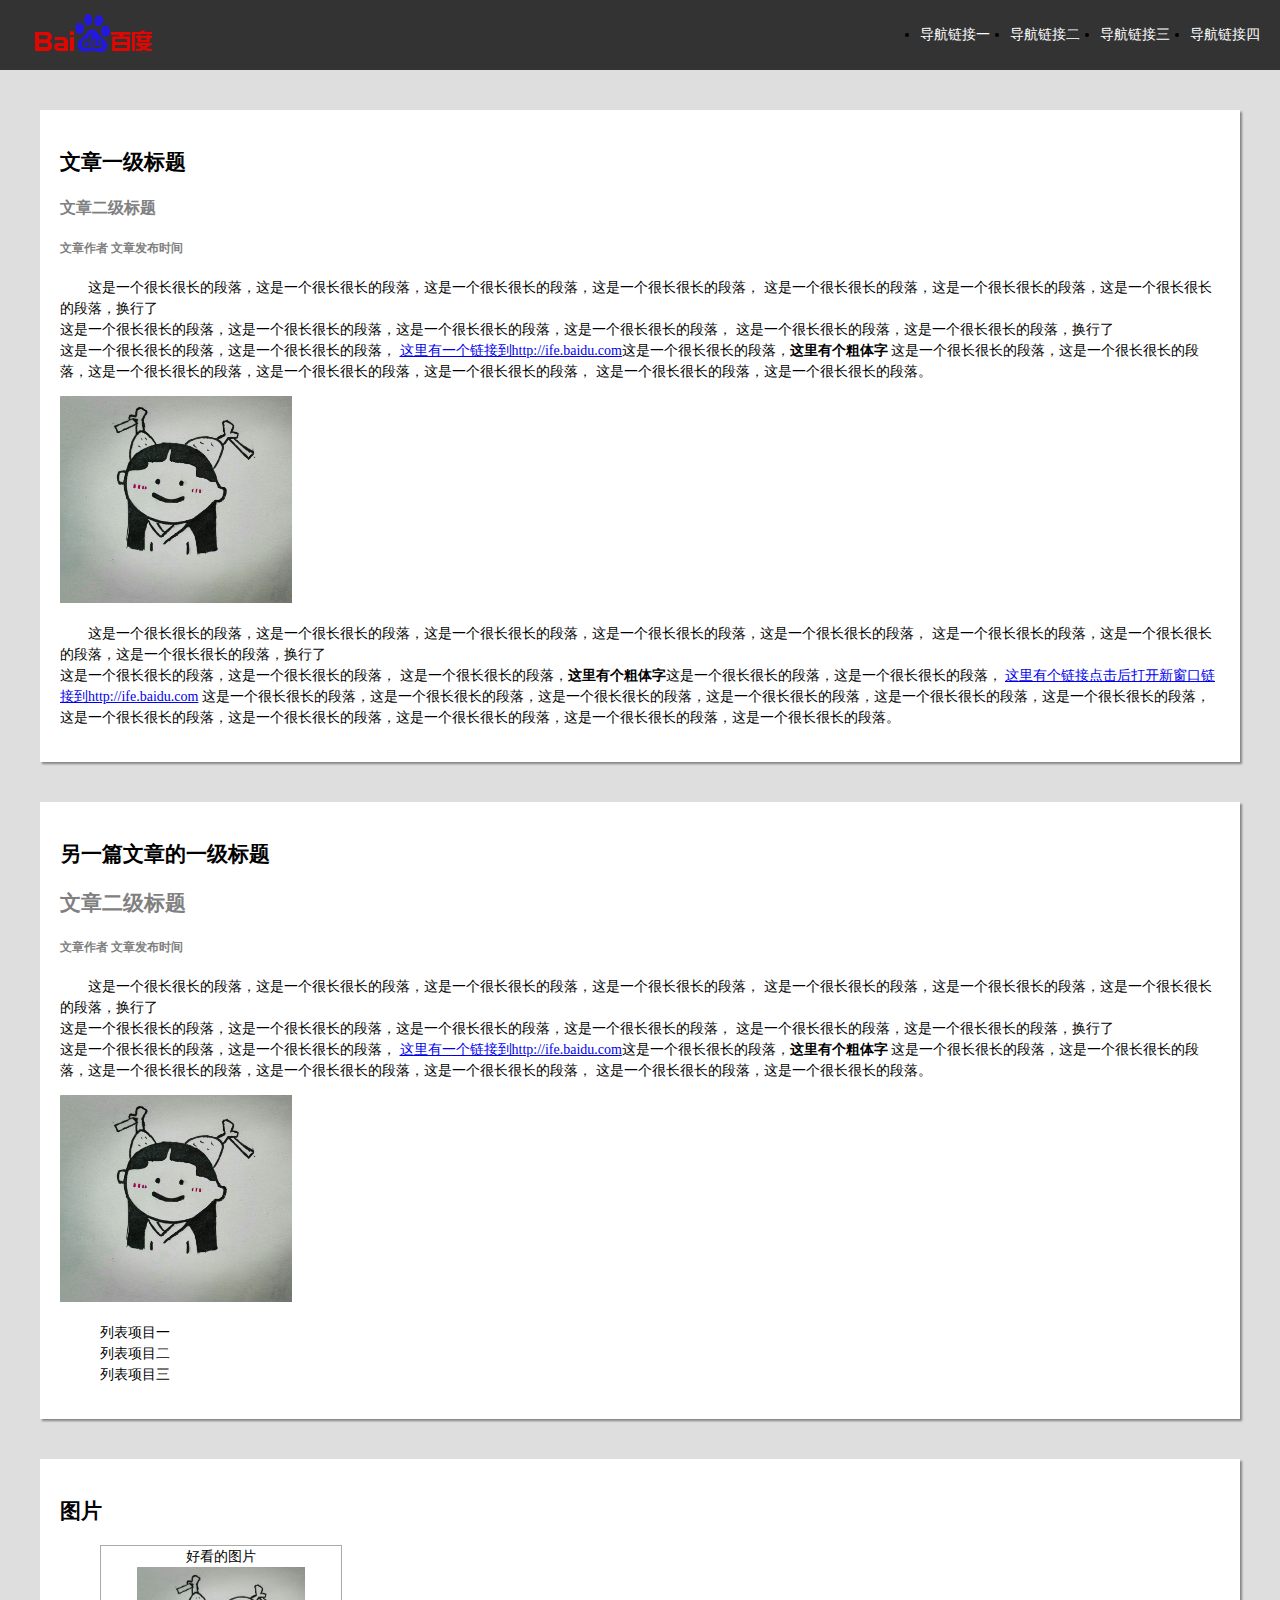
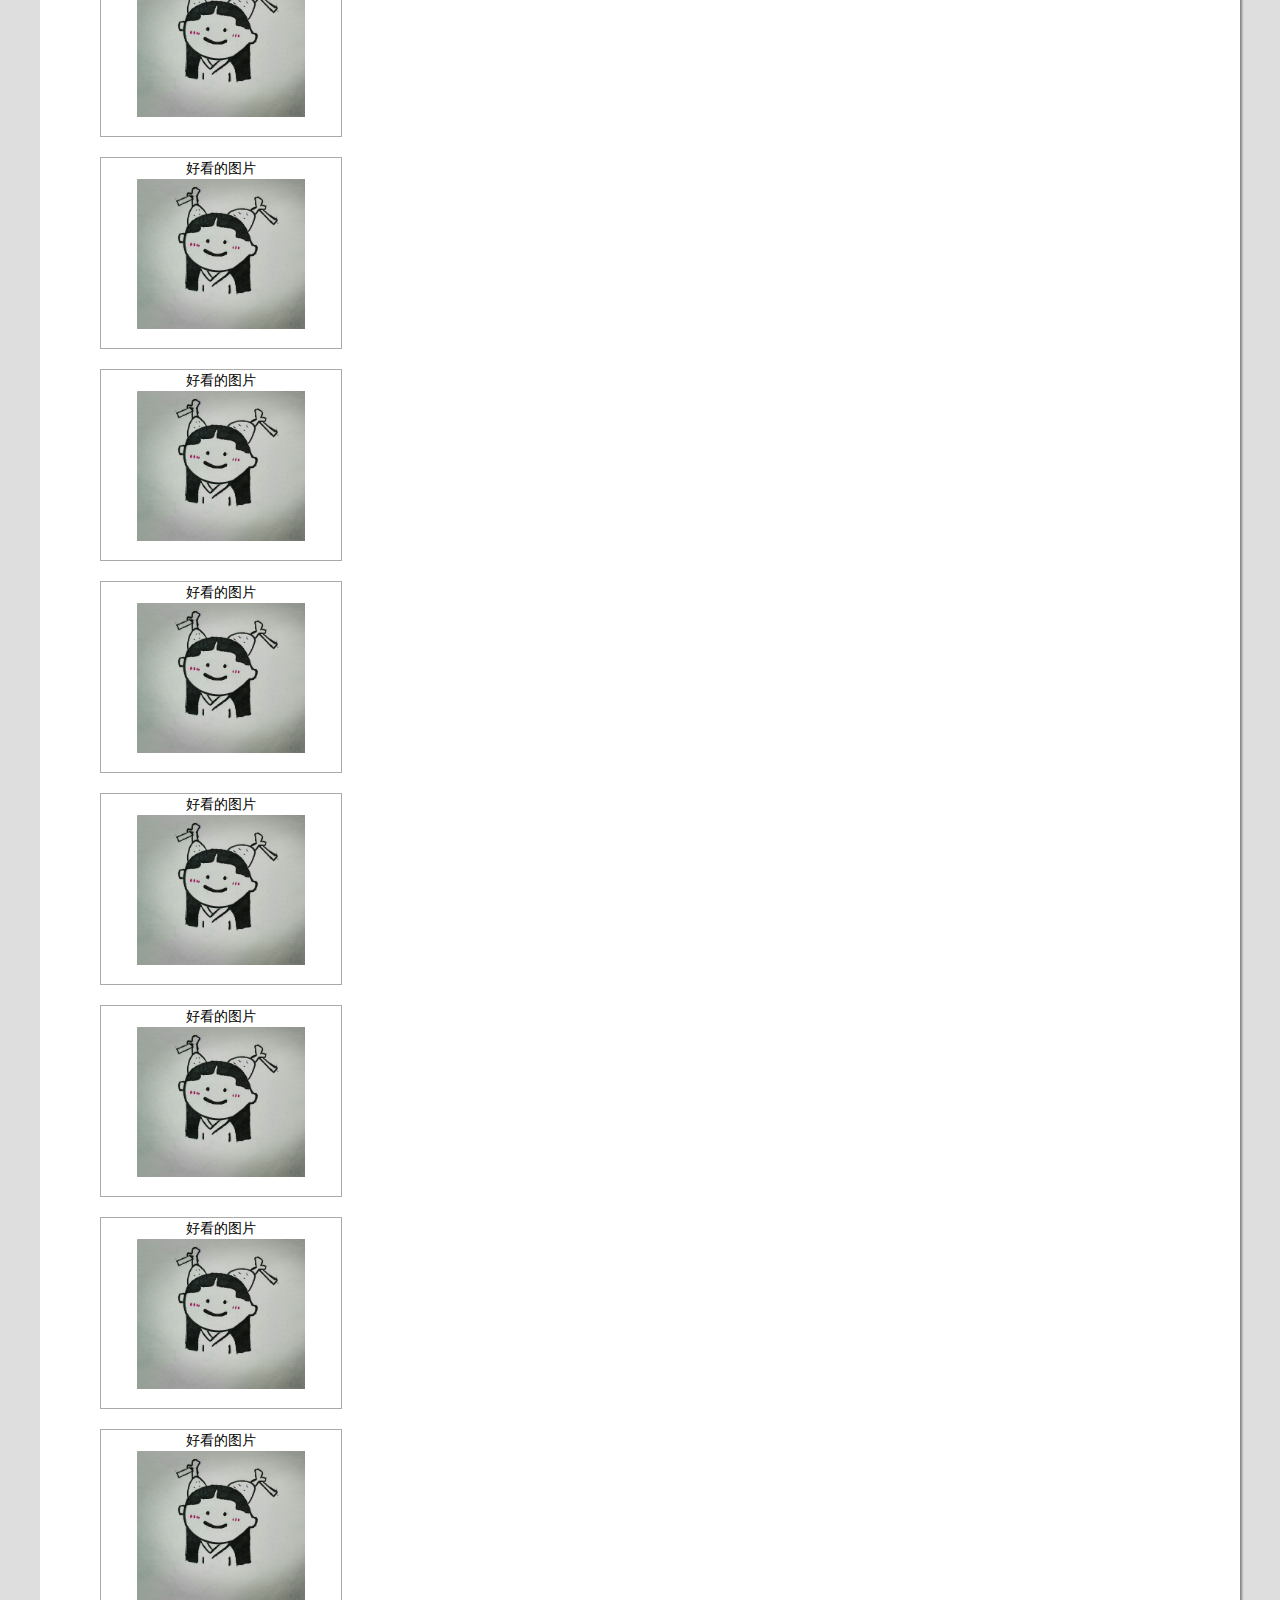
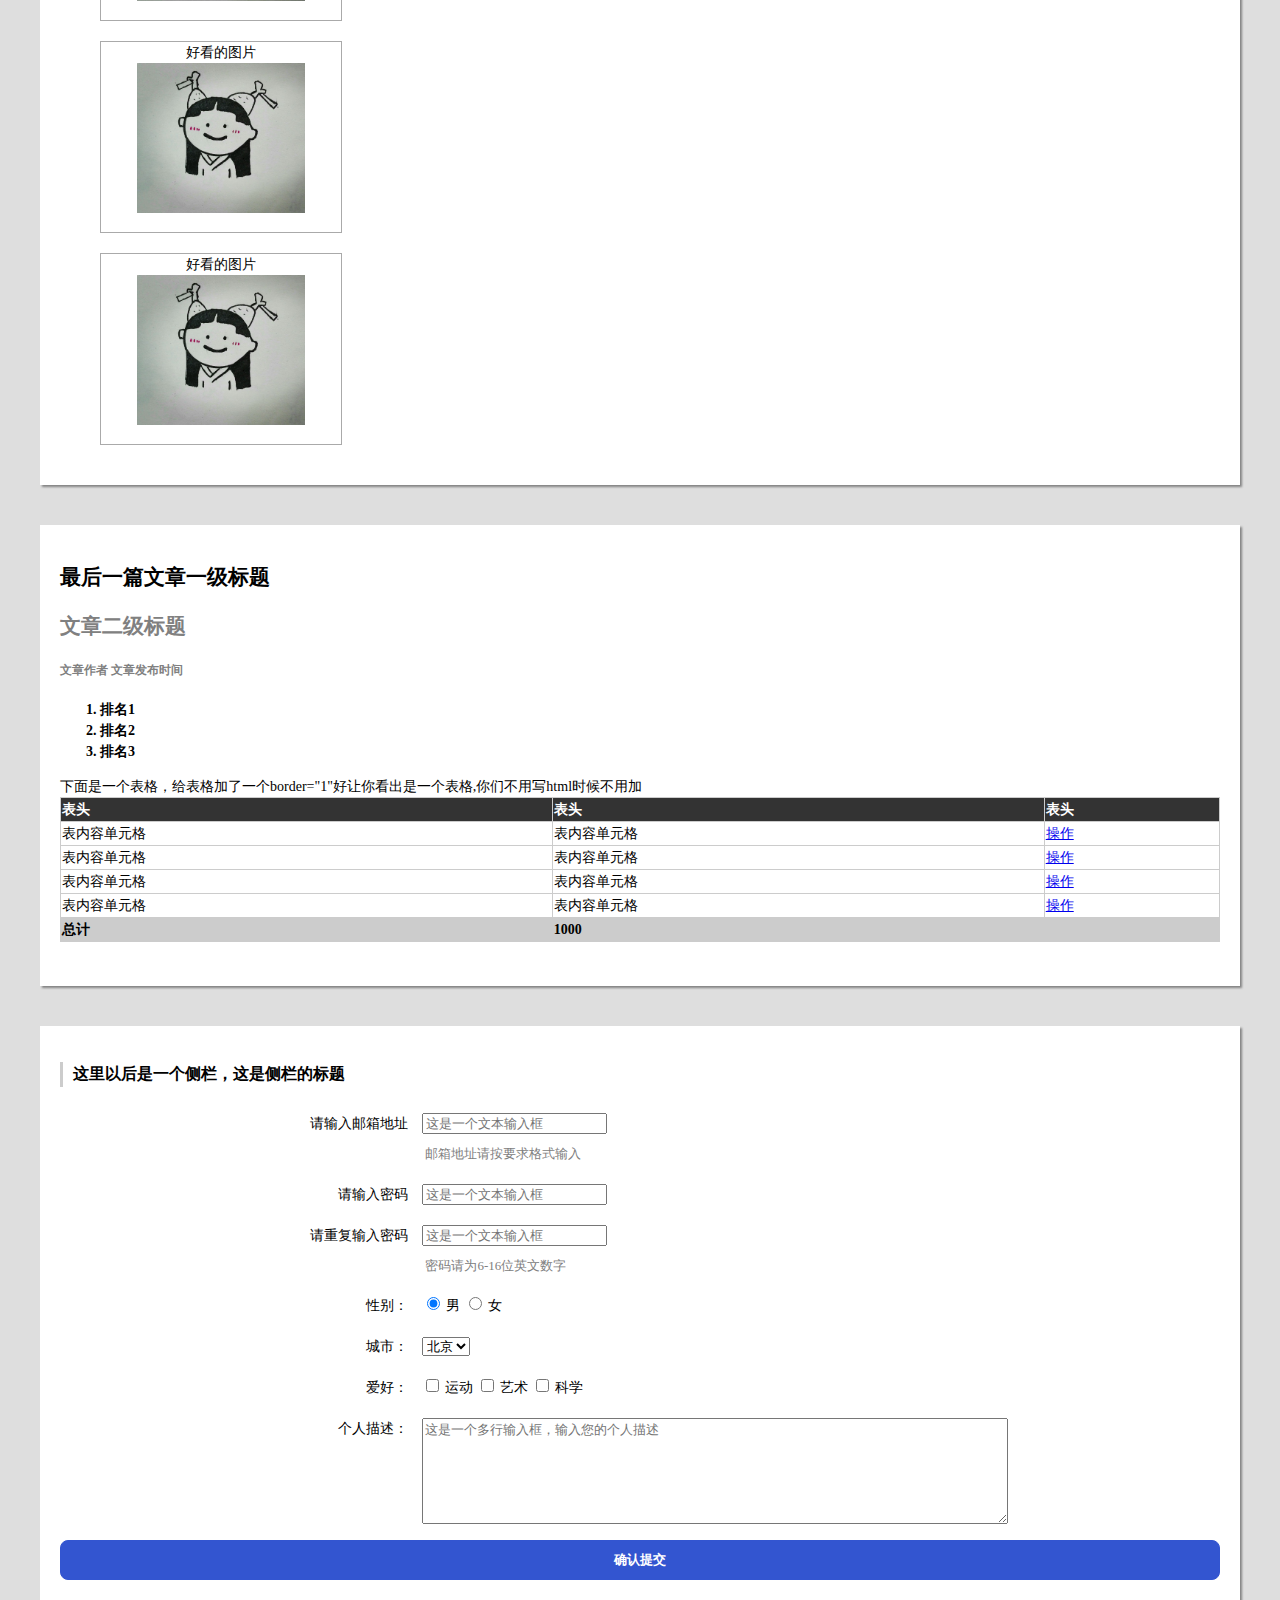
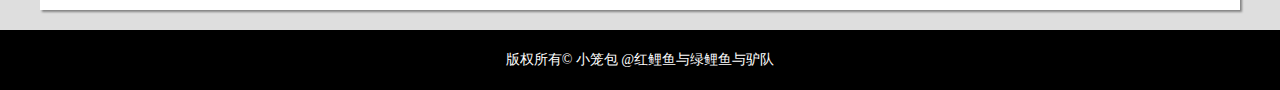
<file: 第一阶段/lession1_2/index.html>
﻿<!DOCTYPE html>
<html>
<head>
  <meta charset="utf-8">
  <link rel="stylesheet" type="text/css" href="css/main.css"/>
  <title>Mission1_2</title>
</head>
<body>
<header class="header">
      <span>
        <a href="#">
          <img src="img/baidu-logo.png" alt="index-logo"/>
        </a>
      </span>
  <nav>
    <ul>
      <li>
        <a href="#article_1">导航链接一</a>
      </li>
      <li>
        <a href="#article_2">导航链接二</a>
      </li>
      <li>
        <a href="#article_3">导航链接三</a>
      </li>
      <li>
        <a href="#article_4">导航链接四</a>
      </li>
    </ul>
  </nav>
</header>
<article>
  <header>
    <h2 id="article_1">文章一级标题</h2>
    <h3 class="color_gray">文章二级标题</h3>
  </header>
  <h5 class="color_gray">
    <p>
      <span>文章作者</span>
      <time>文章发布时间</time>
    </p>
  </h5>
  <p class="text_indent">
    这是一个很长很长的段落，这是一个很长很长的段落，这是一个很长很长的段落，这是一个很长很长的段落，
    这是一个很长很长的段落，这是一个很长很长的段落，这是一个很长很长的段落，换行了<br/>这是一个很长很长的段落，这是一个很长很长的段落，这是一个很长很长的段落，这是一个很长很长的段落，
    这是一个很长很长的段落，这是一个很长很长的段落，换行了<br/>这是一个很长很长的段落，这是一个很长很长的段落，
    <a href="http://ife.baidu.com">这里有一个链接到http://ife.baidu.com</a>这是一个很长很长的段落，<b>这里有个粗体字</b>
    这是一个很长很长的段落，这是一个很长很长的段落，这是一个很长很长的段落，这是一个很长很长的段落，这是一个很长很长的段落，
    这是一个很长很长的段落，这是一个很长很长的段落。
  </p>
  <img src="img/pic.jpg" width="20%" alt="好看的图片"/>
  <p class="text_indent">
    这是一个很长很长的段落，这是一个很长很长的段落，这是一个很长很长的段落，这是一个很长很长的段落，这是一个很长很长的段落，
    这是一个很长很长的段落，这是一个很长很长的段落，这是一个很长很长的段落，换行了<br/>这是一个很长很长的段落，这是一个很长很长的段落，
    这是一个很长很长的段落，<b>这里有个粗体字</b>这是一个很长很长的段落，这是一个很长很长的段落，
    <a href="http://ife.baidu.com" target="_blank">这里有个链接点击后打开新窗口链接到http://ife.baidu.com</a>
    这是一个很长很长的段落，这是一个很长很长的段落，这是一个很长很长的段落，这是一个很长很长的段落，这是一个很长很长的段落，这是一个很长很长的段落，
    这是一个很长很长的段落，这是一个很长很长的段落，这是一个很长很长的段落，这是一个很长很长的段落，这是一个很长很长的段落。
  </p>
</article>
<article>
  <header>
    <h2 id="article_2">另一篇文章的一级标题</h2>
    <h2 class="color_gray">文章二级标题</h2>
  </header>
  <h5 class="color_gray">
    <p>
      <span>文章作者</span>
      <time>文章发布时间</time>
    </p>
  </h5>
  <p class="text_indent">
    这是一个很长很长的段落，这是一个很长很长的段落，这是一个很长很长的段落，这是一个很长很长的段落，
    这是一个很长很长的段落，这是一个很长很长的段落，这是一个很长很长的段落，换行了<br/>这是一个很长很长的段落，这是一个很长很长的段落，这是一个很长很长的段落，这是一个很长很长的段落，
    这是一个很长很长的段落，这是一个很长很长的段落，换行了<br/>这是一个很长很长的段落，这是一个很长很长的段落，
    <a href="http://ife.baidu.com">这里有一个链接到http://ife.baidu.com</a>这是一个很长很长的段落，<b>这里有个粗体字</b>
    这是一个很长很长的段落，这是一个很长很长的段落，这是一个很长很长的段落，这是一个很长很长的段落，这是一个很长很长的段落，
    这是一个很长很长的段落，这是一个很长很长的段落。
  </p>
  <img src="img/pic.jpg" width="20%" alt="好看的图片"/>
  <ul class="no_list">
    <li>列表项目一</li>
    <li>列表项目二</li>
    <li>列表项目三</li>
  </ul>
</article>
<article>
  <h2>图片</h2>
  <figure>
    <figcaption>好看的图片</figcaption>
      <img src="img/pic.jpg" width="70%" alt="好看的图片"/>
  </figure>
  <figure>
    <figcaption>好看的图片</figcaption>
      <img src="img/pic.jpg" width="70%" alt="好看的图片"/>
  </figure>
  <figure>
    <figcaption>好看的图片</figcaption>
      <img src="img/pic.jpg" width="70%" alt="好看的图片"/>
  </figure>
  <figure>
    <figcaption>好看的图片</figcaption>
      <img src="img/pic.jpg" width="70%" alt="好看的图片"/>
  </figure>
  <figure>
    <figcaption>好看的图片</figcaption>
      <img src="img/pic.jpg" width="70%" alt="好看的图片"/>
  </figure>
  <figure>
    <figcaption>好看的图片</figcaption>
      <img src="img/pic.jpg" width="70%" alt="好看的图片"/>
  </figure>
  <figure>
    <figcaption>好看的图片</figcaption>
      <img src="img/pic.jpg" width="70%" alt="好看的图片"/>
  </figure>
  <figure>
    <figcaption>好看的图片</figcaption>
      <img src="img/pic.jpg" width="70%" alt="好看的图片"/>
  </figure>
  <figure>
    <figcaption>好看的图片</figcaption>
      <img src="img/pic.jpg" width="70%" alt="好看的图片"/>
  </figure>
  <figure>
    <figcaption>好看的图片</figcaption>
      <img src="img/pic.jpg" width="70%" alt="好看的图片"/>
  </figure>
</article>
<article>
  <header>
    <h2 id="article_3">最后一篇文章一级标题</h2>
    <h2 class="color_gray">文章二级标题</h2>
  </header>
  <h5 class="color_gray">
    <p>
      <span>文章作者</span>
      <time>文章发布时间</time>
    </p>
  </h5>
  <ol>
    <li>排名1</li>
    <li>排名2</li>
    <li>排名3</li>
  </ol>
  <div class="tab">
    下面是一个表格，给表格加了一个border="1"好让你看出是一个表格,你们不用写html时候不用加
    <table border="1">
      <thead>
      <tr>
        <th align="left">表头</th>
        <th align="left">表头</th>
        <th align="left">表头</th>
      </tr>
      </thead>
      <tbody>
      <tr>
        <td>表内容单元格</td>
        <td>表内容单元格</td>
        <td><a href="#">操作</a></td>
      </tr>
      </tbody>
      <tbody>
      <tr>
        <td>表内容单元格</td>
        <td>表内容单元格</td>
        <td><a href="#">操作</a></td>
      </tr>
      </tbody>
      <tbody>
      <tr>
        <td>表内容单元格</td>
        <td>表内容单元格</td>
        <td><a href="#">操作</a></td>
      </tr>
      </tbody>
      <tbody>
      <tr>
        <td>表内容单元格</td>
        <td>表内容单元格</td>
        <td><a href="#">操作</a></td>
      </tr>
      </tbody>
      <tfoot>
      <tr>
        <td>总计</td>
        <td colspan="2">1000</td>
      </tr>
      </tfoot>
    </table>
  </div>
</article>
<aside>
  <h3 class="aside" id="article_4">  这里以后是一个侧栏，这是侧栏的标题</h3>
  <form action="" method="post">
    <div>
      <div class="input_message">请输入邮箱地址</div>
      <input class="bot" type="email" placeholder="这是一个文本输入框"/>
    </div>
    <div class="demand">邮箱地址请按要求格式输入</div>
    <div>
      <div class="input_message">请输入密码</div>
      <input class="bot" type="password" minlength="6" maxlength="16" pattern="[A-Za-z0-9\-]*" placeholder="这是一个文本输入框"/>
    </div>
    <div>
      <div class="input_message">请重复输入密码</div>
      <input class="bot" type="password" minlength="6" maxlength="16" pattern="[A-Za-z0-9\-]*" placeholder="这是一个文本输入框"/>
    </div>
    <div class="demand">密码请为6-16位英文数字</div>
    <div>
      <div class="input_messages">性别：</div>
      <input type="radio" name="sex" id="man" checked="checked"/>
      <label for="man">男</label>
      <input type="radio" name="sex" id="woman"/>
      <label for="woman">女</label>
    </div>
    <div>
      <div class="input_messages">城市：</div>
      <select>
        <option value="BJ">北京</option>
        <option value="SH">上海</option>
        <option value="GZ">广州</option>
      </select>
    </div>
    <div>
      <div class="input_messages">爱好：</div>
      <input type="checkbox" id="sport"/>
      <label for="sport">运动</label>
      <input type="checkbox" id="art"/>
      <label for="art">艺术</label>
      <input type="checkbox" id="science"/>
      <label for="science">科学</label>
    </div>
    <div>
      <div class="input_message">个人描述：</div>
      <textarea placeholder="这是一个多行输入框，输入您的个人描述"></textarea>
    </div>
    <div class="submit">
      <input type="submit" value="确认提交"/>
    </div>
  </form>
</aside>
<footer>
  <span>版权所有&copy; 小笼包<a class="name" href="#"> @红鲤鱼与绿鲤鱼与驴队</a></span>
</footer>
</body>
</html>
</file>
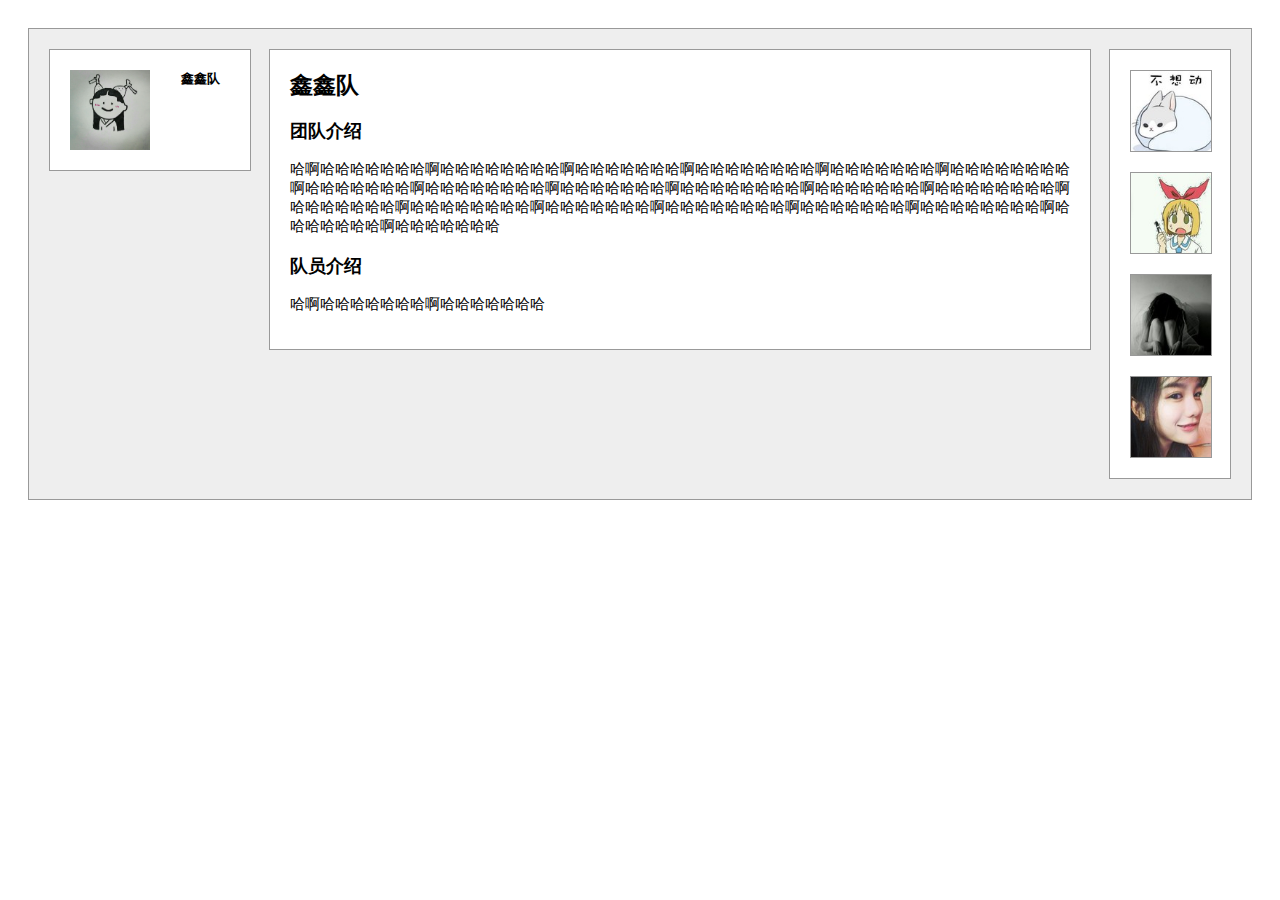
<file: 第一阶段/lession1_3/index.html>
<!DOCTYPE html>
<html>
	<head>
		<meta charset="UTF-8">
		<title></title>
		<link rel="stylesheet" type="text/css" href="css/main.css"/>
	</head>
	<body>
		<div class="box">
			<div id="div1">
				<img class="team_logo" src="img/pic.jpg" width="80px" height="80px"/>
		        <div class="team_name">鑫鑫队</div>
			</div>
			
			<div id="div3">
				<img class="members_logo" src="img/member3.jpg" height="80px" width="80px"/>
		        <img class="members_logo" src="img/member4.jpg" height="80px" width="80px"/>
		        <img class="members_logo" src="img/member2.jpg" height="80px" width="80px"/>
		        <img class="members_logo" src="img/member1.jpg" height="80px" width="80px"/>
			</div>
			<div id="div2">
				<h2>鑫鑫队</h2>
		        <h3>团队介绍</h3>
		        <p>
		          哈啊哈哈哈哈哈哈哈啊哈哈哈哈哈哈哈哈啊哈哈哈哈哈哈哈啊哈哈哈哈哈哈哈哈啊哈哈哈哈哈哈哈啊哈哈哈哈哈哈哈哈啊哈哈哈哈哈哈哈啊哈哈哈哈哈哈哈哈啊哈哈哈哈哈哈哈啊哈哈哈哈哈哈哈哈啊哈哈哈哈哈哈哈啊哈哈哈哈哈哈哈哈啊哈哈哈哈哈哈哈啊哈哈哈哈哈哈哈哈啊哈哈哈哈哈哈哈啊哈哈哈哈哈哈哈哈啊哈哈哈哈哈哈哈啊哈哈哈哈哈哈哈哈啊哈哈哈哈哈哈哈啊哈哈哈哈哈哈哈
		        </p>
		        <h3>
		          队员介绍
		        </h3>
		        <p>
		          哈啊哈哈哈哈哈哈哈啊哈哈哈哈哈哈哈
		        </p>
			</div>
		</div>
	</body>
</html>
</file>
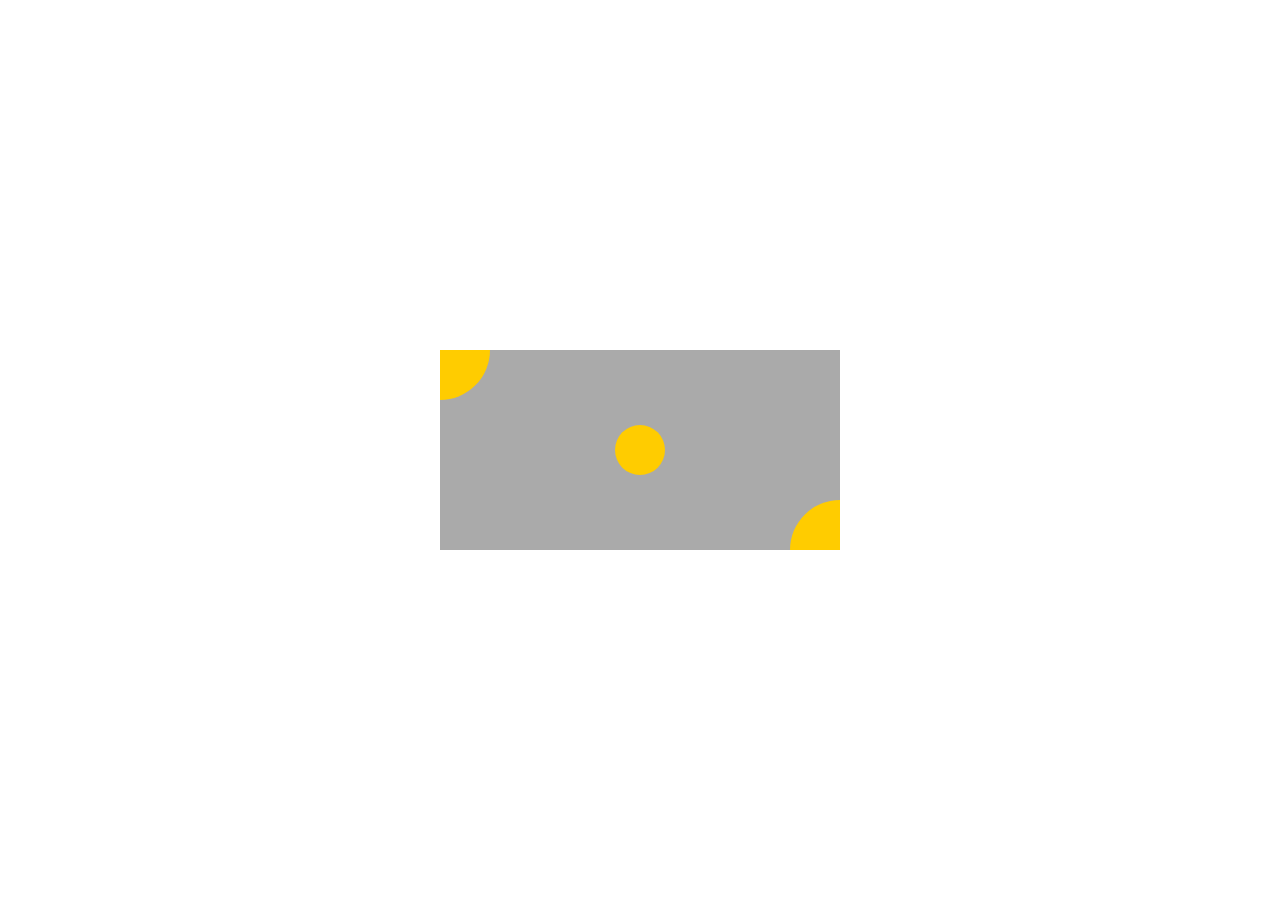
<file: 第一阶段/lession1_4/index.html>
<!DOCTYPE html>
<html>
	<head>
		<meta charset="UTF-8">
		<title></title>
		<link rel="stylesheet" type="text/css" href="css/main.css"/>
	</head>
	<body>
		<div class="box">
			<div class="left_top">	
			</div>
			<div class="middle">	
			</div>
			<div class="right_bottom">	
			</div>
		</div>
	</body>
</html>
</file>
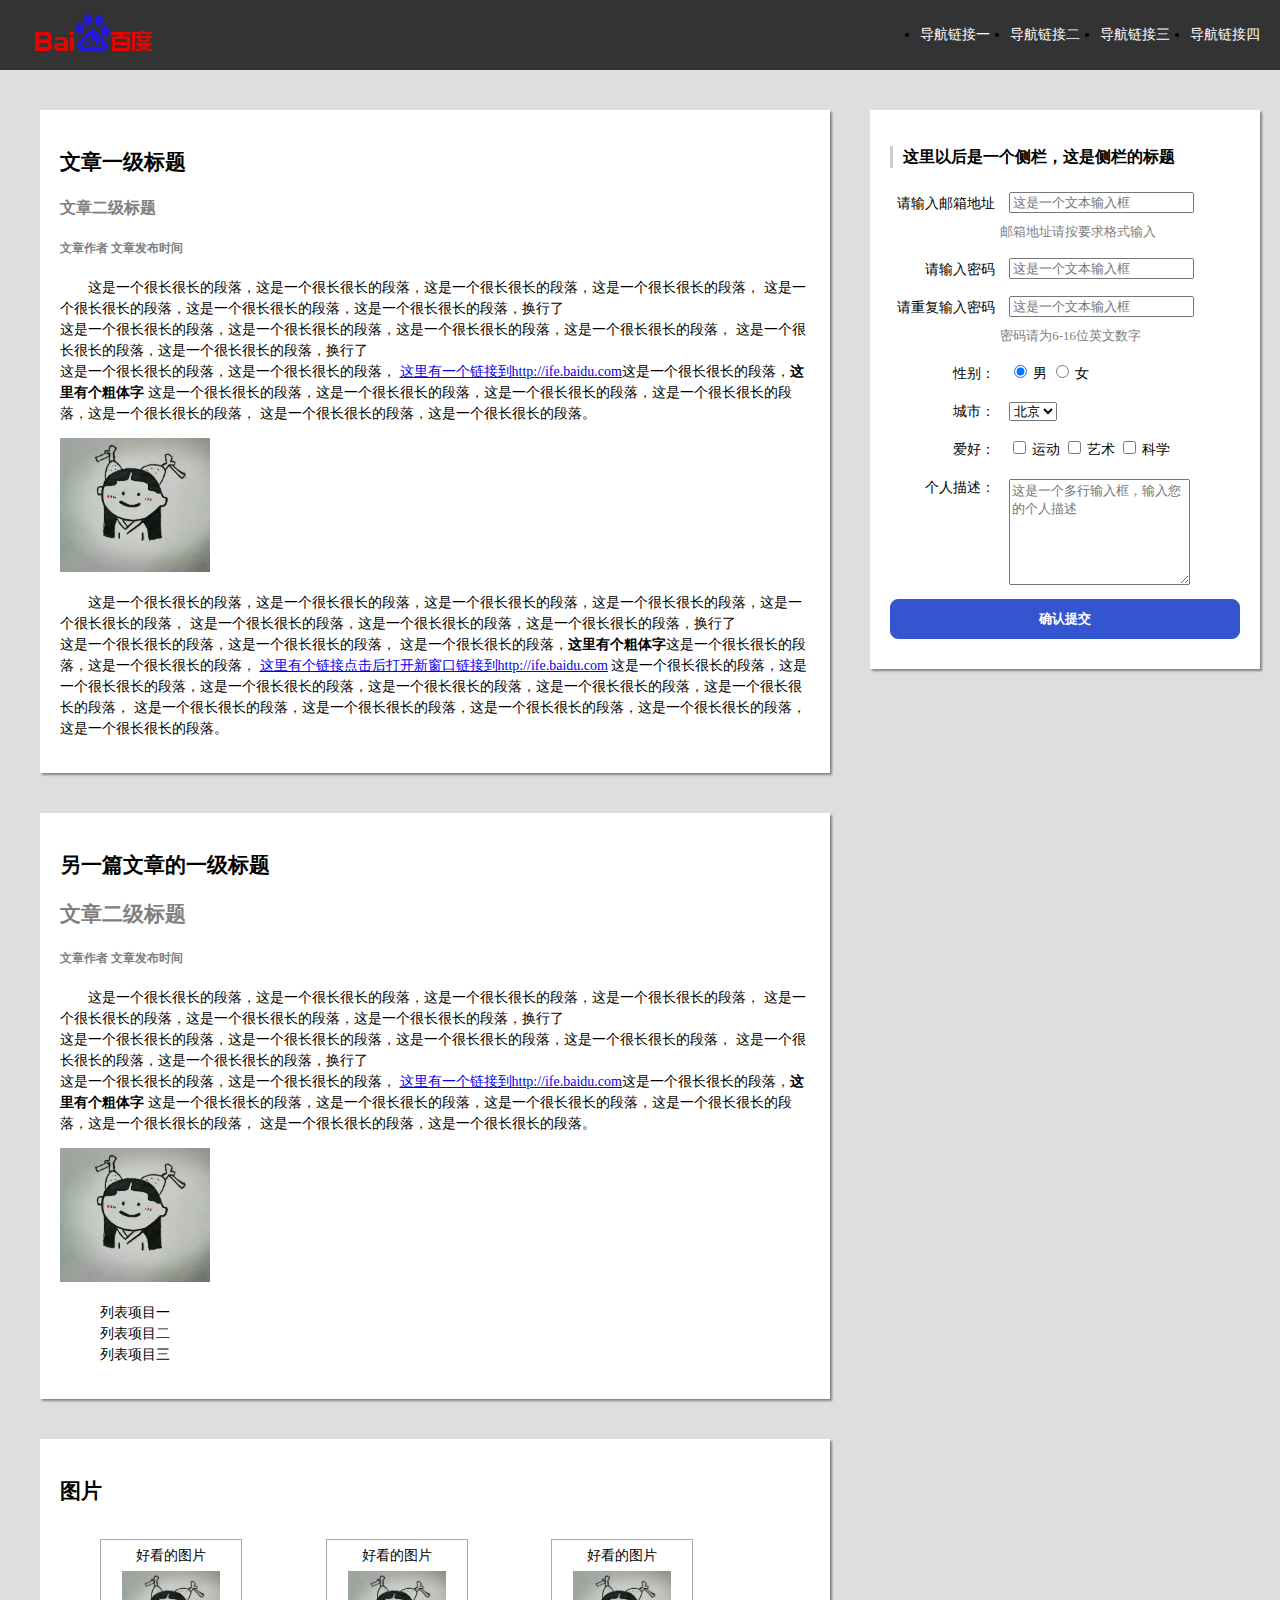
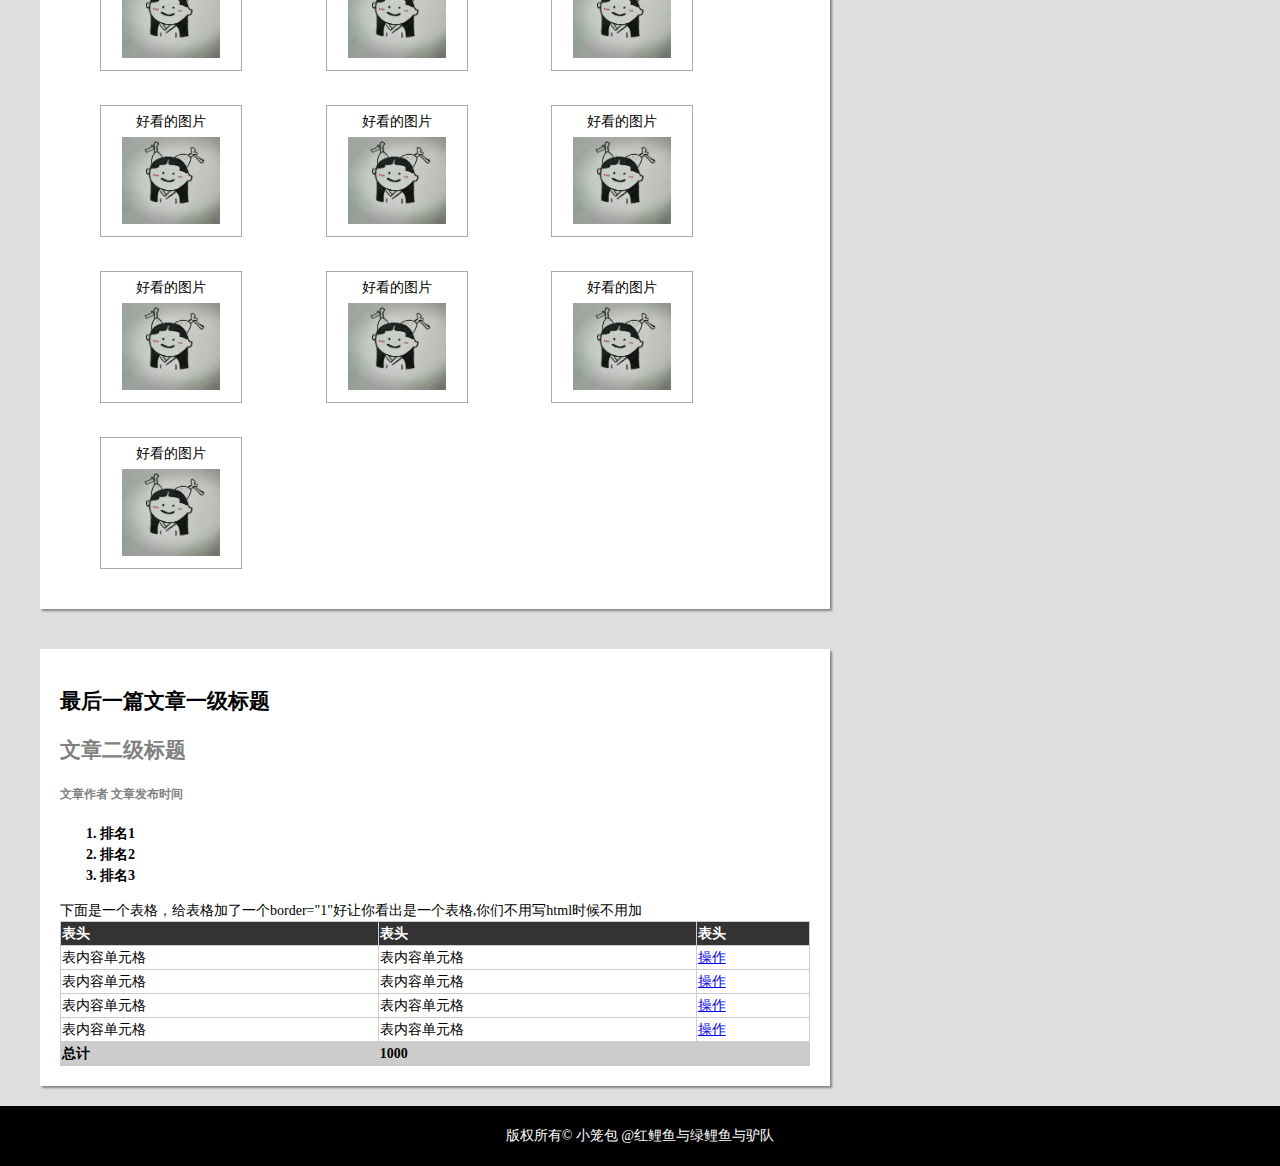
<file: 第一阶段/lession1_5/index.html>
﻿<!DOCTYPE html>
<html>
<head>
  <meta charset="utf-8">
  <link rel="stylesheet" type="text/css" href="css/main.css"/>
  <title>Mission1_5</title>
</head>
<body>
<header class="header">
  <span>
        <a href="#">
          <img src="img/baidu-logo.png" alt="index-logo"/>
        </a>
      </span>
  <nav>
    <ul>
      <li>
        <a href="#article_1">导航链接一</a>
      </li>
      <li>
        <a href="#article_2">导航链接二</a>
      </li>
      <li>
        <a href="#article_3">导航链接三</a>
      </li>
      <li>
        <a href="#article_4">导航链接四</a>
      </li>
    </ul>
  </nav>
</header>
<aside>
  <h3 class="aside" id="article_4">  这里以后是一个侧栏，这是侧栏的标题</h3>
  <form action="" method="post">
    <div>
      <div class="input_message">请输入邮箱地址</div>
      <input class="bot" type="email" placeholder="这是一个文本输入框"/>
    </div>
    <div class="demand">邮箱地址请按要求格式输入</div>
    <div>
      <div class="input_message">请输入密码</div>
      <input class="bot" type="password" minlength="6" maxlength="16" pattern="[A-Za-z0-9\-]*" placeholder="这是一个文本输入框"/>
    </div>
    <div>
      <div class="input_message">请重复输入密码</div>
      <input class="bot" type="password" minlength="6" maxlength="16" pattern="[A-Za-z0-9\-]*" placeholder="这是一个文本输入框"/>
    </div>
    <div class="demand">密码请为6-16位英文数字</div>
    <div>
      <div class="input_messages">性别：</div>
      <input type="radio" name="sex" id="man" checked="checked"/>
      <label for="man">男</label>
      <input type="radio" name="sex" id="woman"/>
      <label for="woman">女</label>
    </div>
    <div>
      <div class="input_messages">城市：</div>
      <select>
        <option value="BJ">北京</option>
        <option value="SH">上海</option>
        <option value="GZ">广州</option>
      </select>
    </div>
    <div>
      <div class="input_messages">爱好：</div>
      <input type="checkbox" id="sport"/>
      <label for="sport">运动</label>
      <input type="checkbox" id="art"/>
      <label for="art">艺术</label>
      <input type="checkbox" id="science"/>
      <label for="science">科学</label>
    </div>
    <div>
      <div class="input_message">个人描述：</div>
      <textarea placeholder="这是一个多行输入框，输入您的个人描述"></textarea>
    </div>
    <div class="submit">
      <input type="submit" value="确认提交"/>
    </div>
  </form>
</aside>
<article>
  <header>
    <h2 id="article_1">文章一级标题</h2>
    <h3 class="color_gray">文章二级标题</h3>
  </header>
  <h5 class="color_gray">
    <p>
      <span>文章作者</span>
      <time>文章发布时间</time>
    </p>
  </h5>
  <p class="text_indent">
    这是一个很长很长的段落，这是一个很长很长的段落，这是一个很长很长的段落，这是一个很长很长的段落，
    这是一个很长很长的段落，这是一个很长很长的段落，这是一个很长很长的段落，换行了<br/>这是一个很长很长的段落，这是一个很长很长的段落，这是一个很长很长的段落，这是一个很长很长的段落，
    这是一个很长很长的段落，这是一个很长很长的段落，换行了<br/>这是一个很长很长的段落，这是一个很长很长的段落，
    <a href="http://ife.baidu.com">这里有一个链接到http://ife.baidu.com</a>这是一个很长很长的段落，<b>这里有个粗体字</b>
    这是一个很长很长的段落，这是一个很长很长的段落，这是一个很长很长的段落，这是一个很长很长的段落，这是一个很长很长的段落，
    这是一个很长很长的段落，这是一个很长很长的段落。
  </p>
  <img src="img/pic.jpg" width="20%" alt="好看的图片"/>
  <p class="text_indent">
    这是一个很长很长的段落，这是一个很长很长的段落，这是一个很长很长的段落，这是一个很长很长的段落，这是一个很长很长的段落，
    这是一个很长很长的段落，这是一个很长很长的段落，这是一个很长很长的段落，换行了<br/>这是一个很长很长的段落，这是一个很长很长的段落，
    这是一个很长很长的段落，<b>这里有个粗体字</b>这是一个很长很长的段落，这是一个很长很长的段落，
    <a href="http://ife.baidu.com" target="_blank">这里有个链接点击后打开新窗口链接到http://ife.baidu.com</a>
    这是一个很长很长的段落，这是一个很长很长的段落，这是一个很长很长的段落，这是一个很长很长的段落，这是一个很长很长的段落，这是一个很长很长的段落，
    这是一个很长很长的段落，这是一个很长很长的段落，这是一个很长很长的段落，这是一个很长很长的段落，这是一个很长很长的段落。
  </p>
</article>
<article>
  <header>
    <h2 id="article_2">另一篇文章的一级标题</h2>
    <h2 class="color_gray">文章二级标题</h2>
  </header>
  <h5 class="color_gray">
    <p>
      <span>文章作者</span>
      <time>文章发布时间</time>
    </p>
  </h5>
  <p class="text_indent">
    这是一个很长很长的段落，这是一个很长很长的段落，这是一个很长很长的段落，这是一个很长很长的段落，
    这是一个很长很长的段落，这是一个很长很长的段落，这是一个很长很长的段落，换行了<br/>这是一个很长很长的段落，这是一个很长很长的段落，这是一个很长很长的段落，这是一个很长很长的段落，
    这是一个很长很长的段落，这是一个很长很长的段落，换行了<br/>这是一个很长很长的段落，这是一个很长很长的段落，
    <a href="http://ife.baidu.com">这里有一个链接到http://ife.baidu.com</a>这是一个很长很长的段落，<b>这里有个粗体字</b>
    这是一个很长很长的段落，这是一个很长很长的段落，这是一个很长很长的段落，这是一个很长很长的段落，这是一个很长很长的段落，
    这是一个很长很长的段落，这是一个很长很长的段落。
  </p>
  <img src="img/pic.jpg" width="20%" alt="好看的图片"/>
  <ul class="no_list">
    <li>列表项目一</li>
    <li>列表项目二</li>
    <li>列表项目三</li>
  </ul>
</article>
<article>
  <h2>图片</h2>
  <figure>
    <figcaption>好看的图片</figcaption>
      <img src="img/pic.jpg" width="70%" alt="好看的图片"/>
  </figure>
  <figure>
    <figcaption>好看的图片</figcaption>
      <img src="img/pic.jpg" width="70%" alt="好看的图片"/>
  </figure>
  <figure>
    <figcaption>好看的图片</figcaption>
      <img src="img/pic.jpg" width="70%" alt="好看的图片"/>
  </figure>
  <figure>
    <figcaption>好看的图片</figcaption>
      <img src="img/pic.jpg" width="70%" alt="好看的图片"/>
  </figure>
  <figure>
    <figcaption>好看的图片</figcaption>
      <img src="img/pic.jpg" width="70%" alt="好看的图片"/>
  </figure>
  <figure>
    <figcaption>好看的图片</figcaption>
      <img src="img/pic.jpg" width="70%" alt="好看的图片"/>
  </figure>
  <figure>
    <figcaption>好看的图片</figcaption>
      <img src="img/pic.jpg" width="70%" alt="好看的图片"/>
  </figure>
  <figure>
    <figcaption>好看的图片</figcaption>
      <img src="img/pic.jpg" width="70%" alt="好看的图片"/>
  </figure>
  <figure>
    <figcaption>好看的图片</figcaption>
      <img src="img/pic.jpg" width="70%" alt="好看的图片"/>
  </figure>
  <figure>
    <figcaption>好看的图片</figcaption>
      <img src="img/pic.jpg" width="70%" alt="好看的图片"/>
  </figure>
</article>
<article>
  <header>
    <h2 id="article_3">最后一篇文章一级标题</h2>
    <h2 class="color_gray">文章二级标题</h2>
  </header>
  <h5 class="color_gray">
    <p>
      <span>文章作者</span>
      <time>文章发布时间</time>
    </p>
  </h5>
  <ol>
    <li>排名1</li>
    <li>排名2</li>
    <li>排名3</li>
  </ol>
  <div class="tab">
    下面是一个表格，给表格加了一个border="1"好让你看出是一个表格,你们不用写html时候不用加
    <table border="1">
      <thead>
      <tr>
        <th align="left">表头</th>
        <th align="left">表头</th>
        <th align="left">表头</th>
      </tr>
      </thead>
      <tbody>
      <tr>
        <td>表内容单元格</td>
        <td>表内容单元格</td>
        <td><a href="#">操作</a></td>
      </tr>
      </tbody>
      <tbody>
      <tr>
        <td>表内容单元格</td>
        <td>表内容单元格</td>
        <td><a href="#">操作</a></td>
      </tr>
      </tbody>
      <tbody>
      <tr>
        <td>表内容单元格</td>
        <td>表内容单元格</td>
        <td><a href="#">操作</a></td>
      </tr>
      </tbody>
      <tbody>
      <tr>
        <td>表内容单元格</td>
        <td>表内容单元格</td>
        <td><a href="#">操作</a></td>
      </tr>
      </tbody>
      <tfoot>
      <tr>
        <td>总计</td>
        <td colspan="2">1000</td>
      </tr>
      </tfoot>
    </table>
  </div>
</article>

<footer>
  <span>版权所有&copy; 小笼包<a class="name" href="#"> @红鲤鱼与绿鲤鱼与驴队</a></span>
</footer>
</body>
</html>
</file>
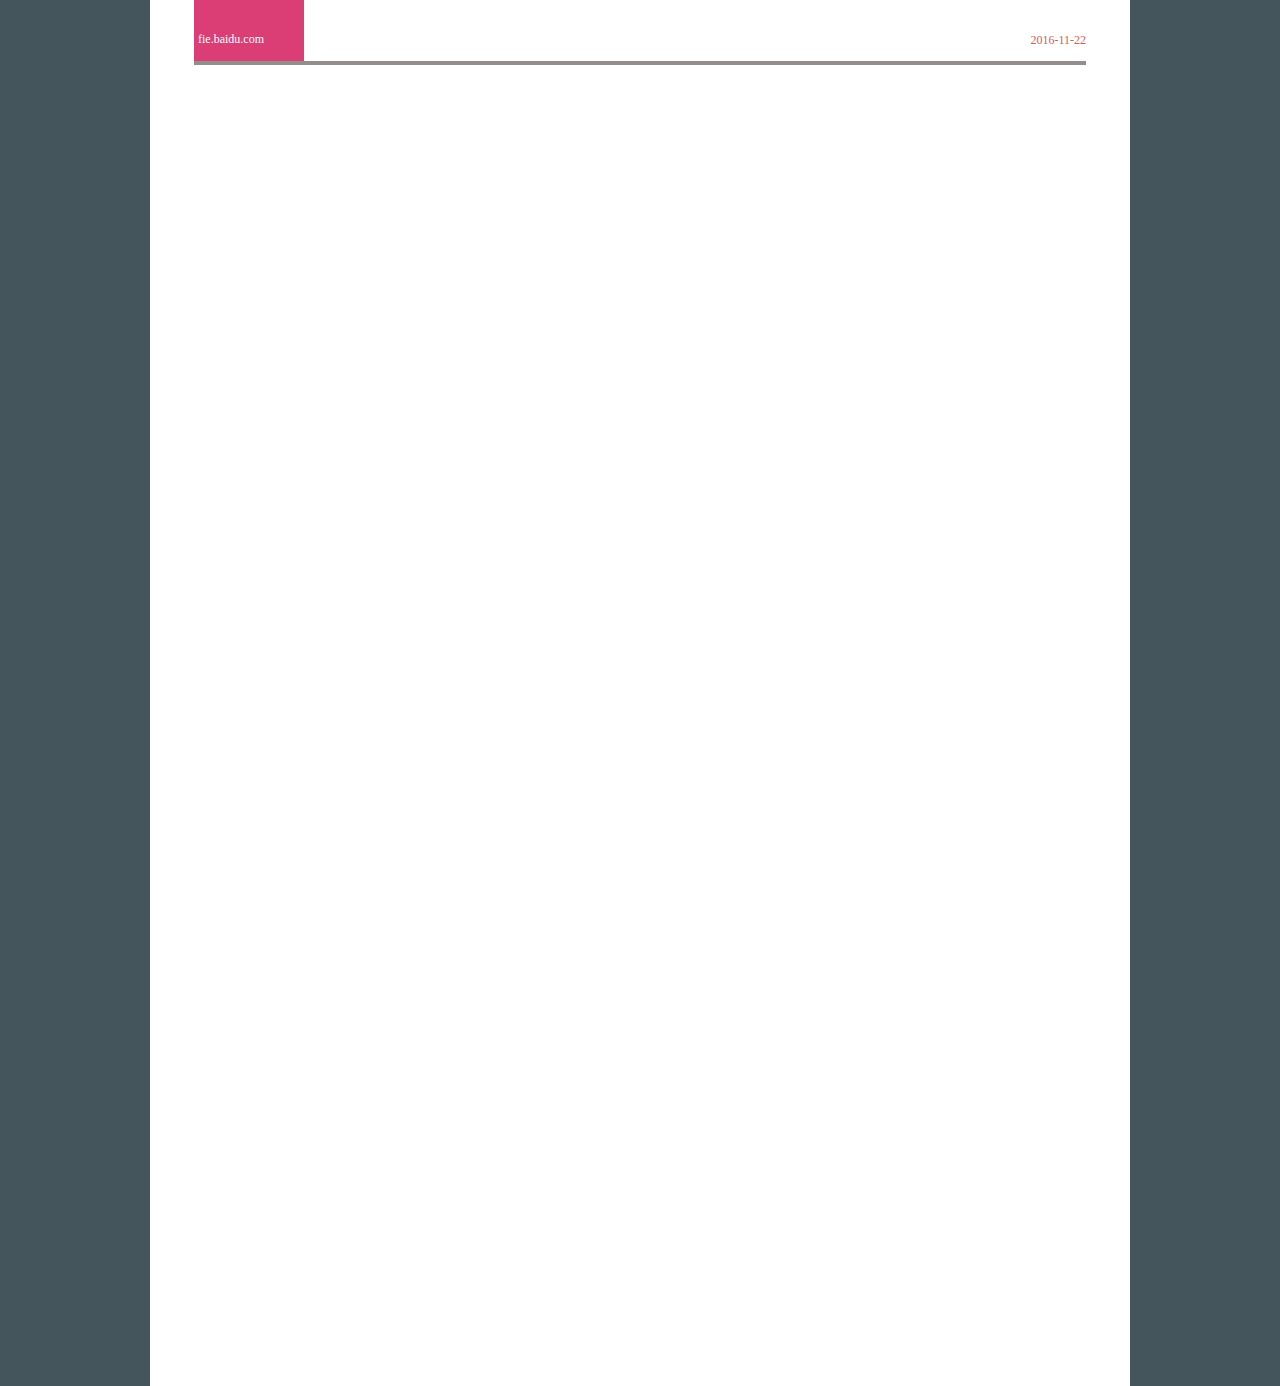
<file: 第一阶段/lession1_6/index.html>
<!DOCTYPE html>
<html>
	<head>
		<meta charset="UTF-8">
		<title></title>
		<link rel="stylesheet" type="text/css" href="css/main.css"/>
	</head>
	<body>
		<div id="contains">
			<header>
				<div class="header_logo">
					<p>fie.baidu.com</p>
				</div>
				<p class="header_time">2016-11-22</p>
				<hr class="header_bottom" />
			</header>
			<section class="">
				<div class="">
					
				</div>
				<div class="">
					
				</div>
			</section>
			<section class="">
				<div class="">
					
				</div>
				<div class="">
					
				</div>
				<div class="">
					
				</div>
			</section>
			<section class="">
				<div class="">
					
				</div>
				<div class="">
					
				</div>
				<div class="">
					
				</div>
			</section>
			<footer>
				
			</footer>
		</div>
	</body>
</html>
</file>
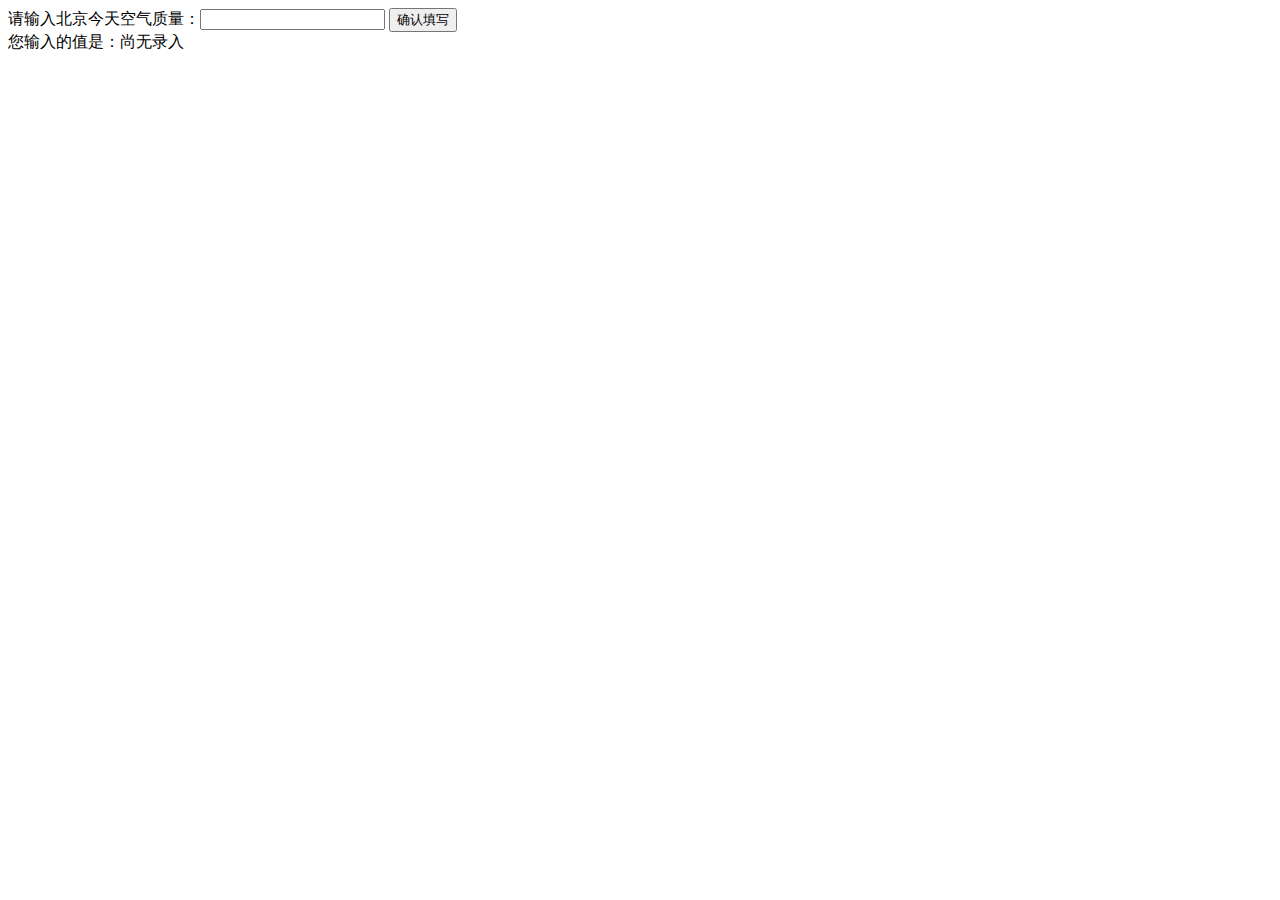
<file: 第二阶段/lession2_13/index.html>
<!DOCTYPE html>
<html>
	<head>
		<meta charset="UTF-8">
		<title></title>
	</head>
	<body>
		<label>请输入北京今天空气质量：<input id="aqi-input" type="text"></label>
  		<button id="button">确认填写</button>
  		<div>您输入的值是：<span id="aqi-display">尚无录入</span></div>
  		<script type="text/javascript" src="js/main.js"></script>
	</body>
	
</html>
</file>
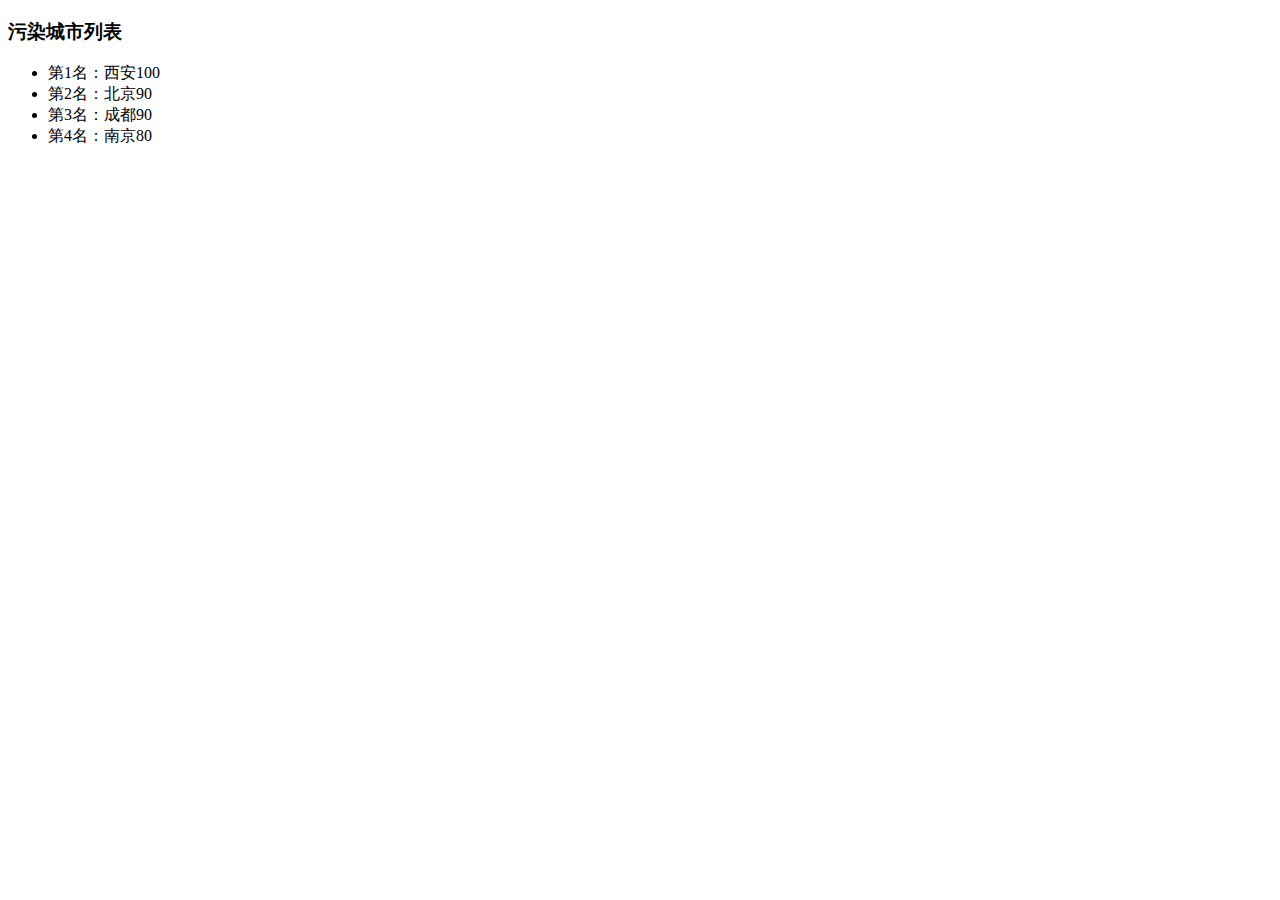
<file: 第二阶段/lession2_14/index.html>
<!DOCTYPE html>
<html>
  <head>
    <meta charset="utf-8">
    <title>IFE JavaScript Task 01</title>
  </head>
<body>

  <h3>污染城市列表</h3>
  <ul id="aqi-list">
<!--   
    <li>第一名：福州（样例），10</li>
  	<li>第二名：福州（样例），10</li> -->
  </ul>

<script type="text/javascript">

var aqiData = [
  ["北京", 90],
  ["上海", 50],
  ["福州", 10],
  ["广州", 50],
  ["成都", 90],
  ["西安", 100],
  ["南京", 80]
];

(function () {

  /*
  在注释下方编写代码
  遍历读取aqiData中各个城市的数据
  将空气质量指数大于60的城市显示到aqi-list的列表中
  */
 	var arr = [],
			value = "";
 	aqiData.forEach(function(e){
 		if(e[1]>60){
 			arr.push(e);
 		}
 	});	
 	arr.sort(function(a, b){
 		return b[1] - a[1];
 	});
 	for(var i=0; i<arr.length; i++)
 		value += '<li>第' + (i + 1) + '名：' + arr[i][0] + '' + arr[i][1] + '</li>';	
 	document.getElementById("aqi-list").innerHTML = value;
})();

</script>
</body>
</html>
</file>
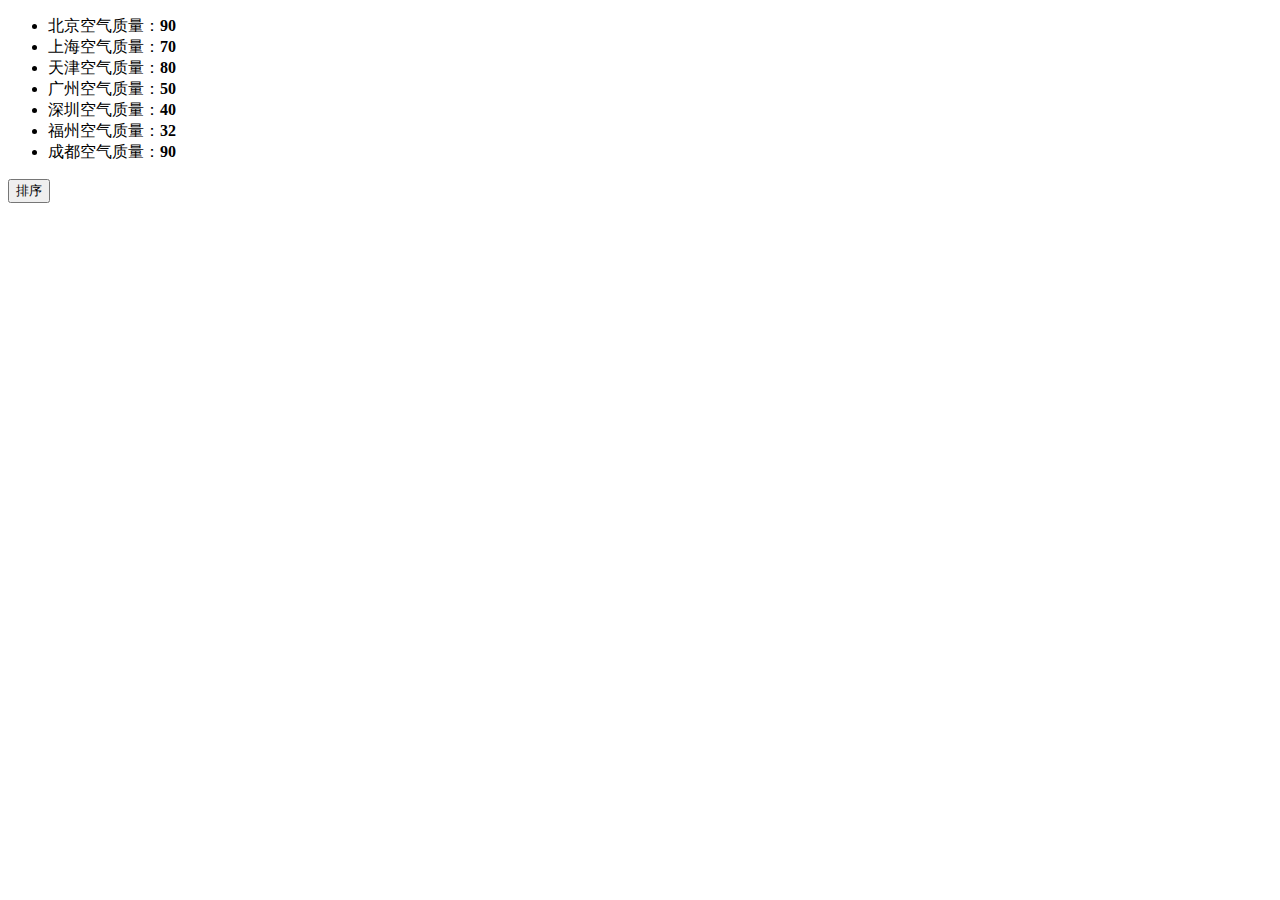
<file: 第二阶段/lession2_15/index.html>
<!doctype html>
<html lang="en">
<head>
	<meta charset="UTF-8" />
	<title>Document</title>
</head>
<body>
	  <ul id="source">
    <li>北京空气质量：<b>90</b></li>
    <li>上海空气质量：<b>70</b></li>
    <li>天津空气质量：<b>80</b></li>
    <li>广州空气质量：<b>50</b></li>
    <li>深圳空气质量：<b>40</b></li>
    <li>福州空气质量：<b>32</b></li>
    <li>成都空气质量：<b>90</b></li>
  </ul>

  <ul id="resort">
    <!-- 
    <li>第一名：北京空气质量：<b>90</b></li>
    <li>第二名：北京空气质量：<b>90</b></li>
    <li>第三名：北京空气质量：<b>90</b></li>
     -->

  </ul>

  <button id="sort-btn">排序</button>

<script type="text/javascript">

/**
 * getData方法
 * 读取id为source的列表，获取其中城市名字及城市对应的空气质量
 * 返回一个数组，格式见函数中示例
 */
function $(id){
	return document.getElementById(id);
}
function getData() {
	var source = $("source"),
		li = source.children,
		data = [];
	for(var i=0; i<source.childElementCount; i++){
		var city = li[i].innerHTML.split("空气质量：")[0];
		var num = li[i].children[0].innerText;
		data.push([city, num]);
	}
	return data;
}

/**
 * sortAqiData
 * 按空气质量对data进行从小到大的排序
 * 返回一个排序后的数组
 */
function sortAqiData(data) {
	data.sort(function(a, b){
		return a[1] -b[1];
	})
	return data;
}

/**
 * render
 * 将排好序的城市及空气质量指数，输出显示到id位resort的列表中
 * 格式见ul中的注释的部分
 */
function render(data) {
	var value = "";
	for(var i=0; i<data.length; i++){
		value += "<li>第" + (i+1) + "名: " + data[i][0] +"空气质量: " + data[i][1] + "</li>";
	}
	$("resort").innerHTML = value;
}

function btnHandle() {
  var aqiData = getData();
  aqiData = sortAqiData(aqiData);
  render(aqiData);
}


function init() {

  // 在这下面给sort-btn绑定一个点击事件，点击时触发btnHandle函数
	$("sort-btn").onclick = function(){
		btnHandle();
	}
}
init();
</script>
</body>
</html>
</file>
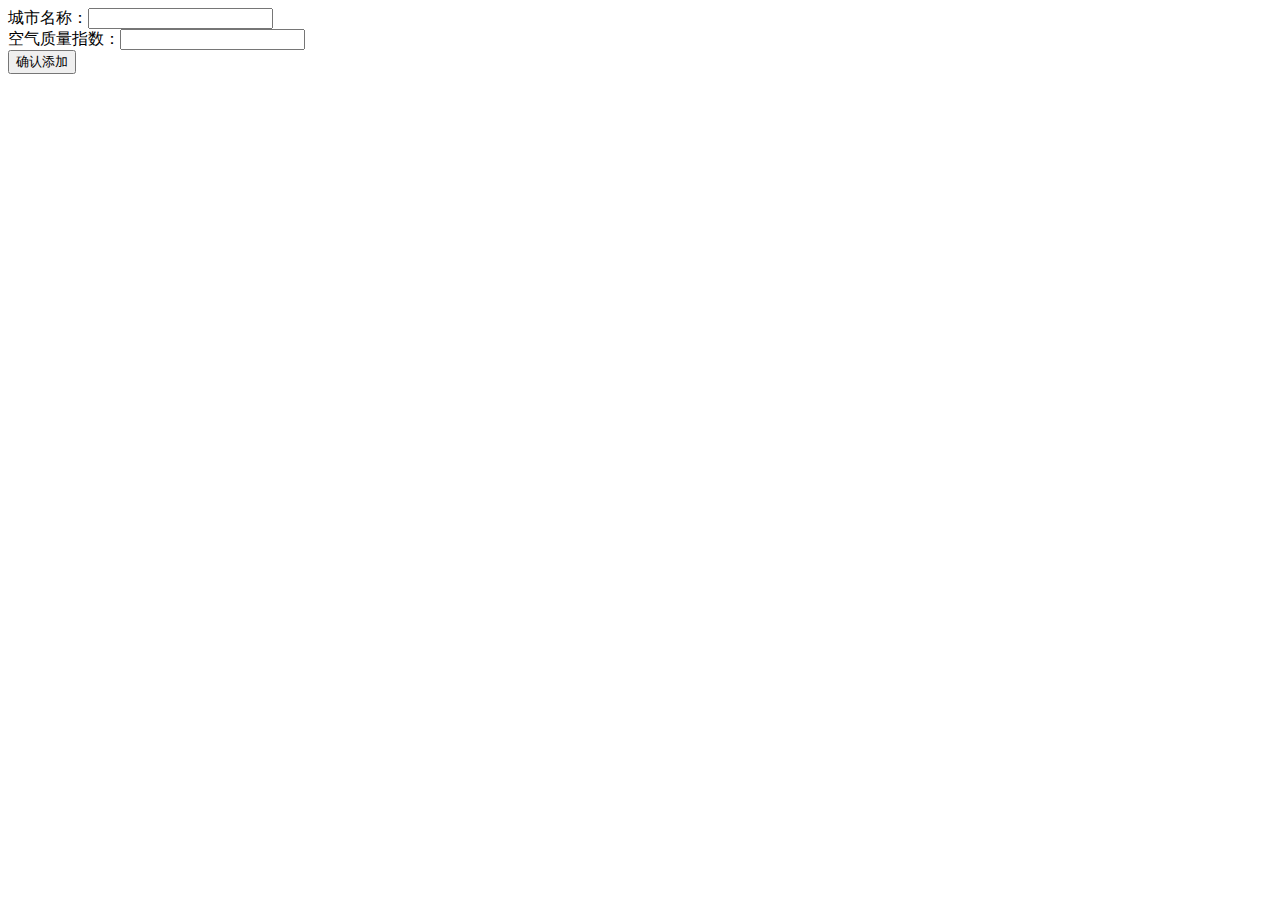
<file: 第二阶段/lession2_16/index.html>
<!DOCTYPE>
<html>
  <head>
    <meta charset="utf-8">
    <title>IFE JavaScript Task 01</title>
    
  </head>
<body>

  <div>
    <label>城市名称：<input id="aqi-city-input" type="text"></label><br>
    <label>空气质量指数：<input id="aqi-value-input" type="text"></label><br>
    <button id="add-btn">确认添加</button>
  </div>
  <table id="aqi-table">
  <!-- 
    <tr>
      <td>城市</td><td>空气质量</td><td>操作</td>
    </tr>
    <tr>
      <td>北京</td><td>90</td><td><button>删除</button></td>
    </tr>
    <tr>
      <td>北京</td><td>90</td><td><button>删除</button></td>
    </tr>
   -->
  </table>
	<script src="js/main.js"></script>
</body>
</html>
</file>
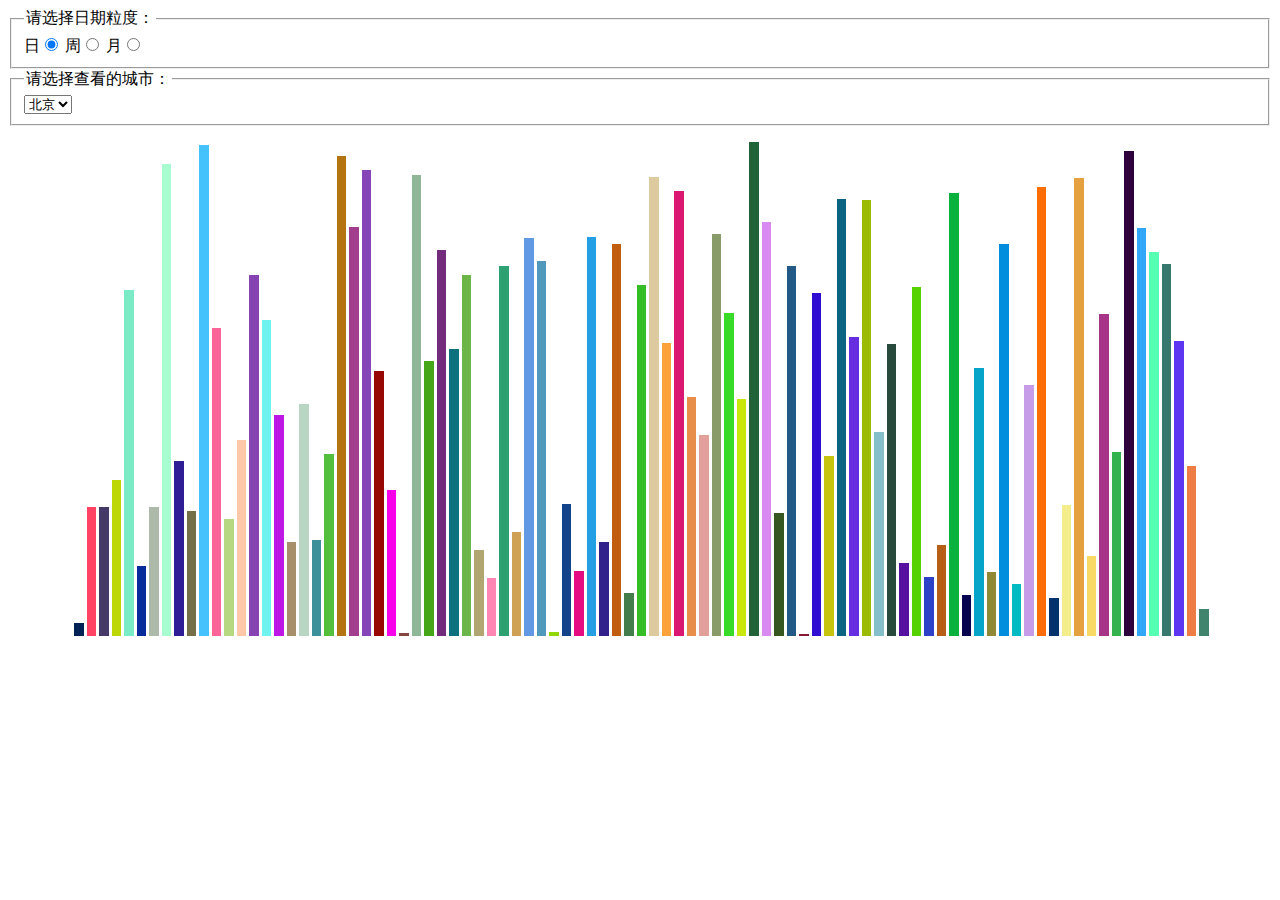
<file: 第二阶段/lession2_17/index.html>
<!DOCTYPE>
<html>
  <head>
    <meta charset="utf-8">
    <title>IFE JavaScript Task 01</title>
    <style>
    #aqi-chart-wrap{
      width:90%;
      height:500px;
      display: flex;
      justify-content: center;
      align-content: center;
      align-items: flex-end;
      margin:10px auto;
    }
    .div{
      display:inline-block;
      width:20px;
      margin-left:3px;
    }
　　</style>
  </head>
<body>
  <fieldset id="form-gra-time">
    <legend>请选择日期粒度：</legend>
    <label>日<input name="gra-time" value="day" type="radio" checked="checked"></label>
    <label>周<input name="gra-time" value="week" type="radio"></label>
    <label>月<input name="gra-time" value="month" type="radio"></label>
  </fieldset>

  <fieldset>
    <legend>请选择查看的城市：</legend>
    <select id="city-select">
   
    </select>
  </fieldset>

  <div id="aqi-chart-wrap">
  </div>
  <script src="js/main.js" type="text/javascript" charset="utf-8"></script>
</body>

</html>
</file>
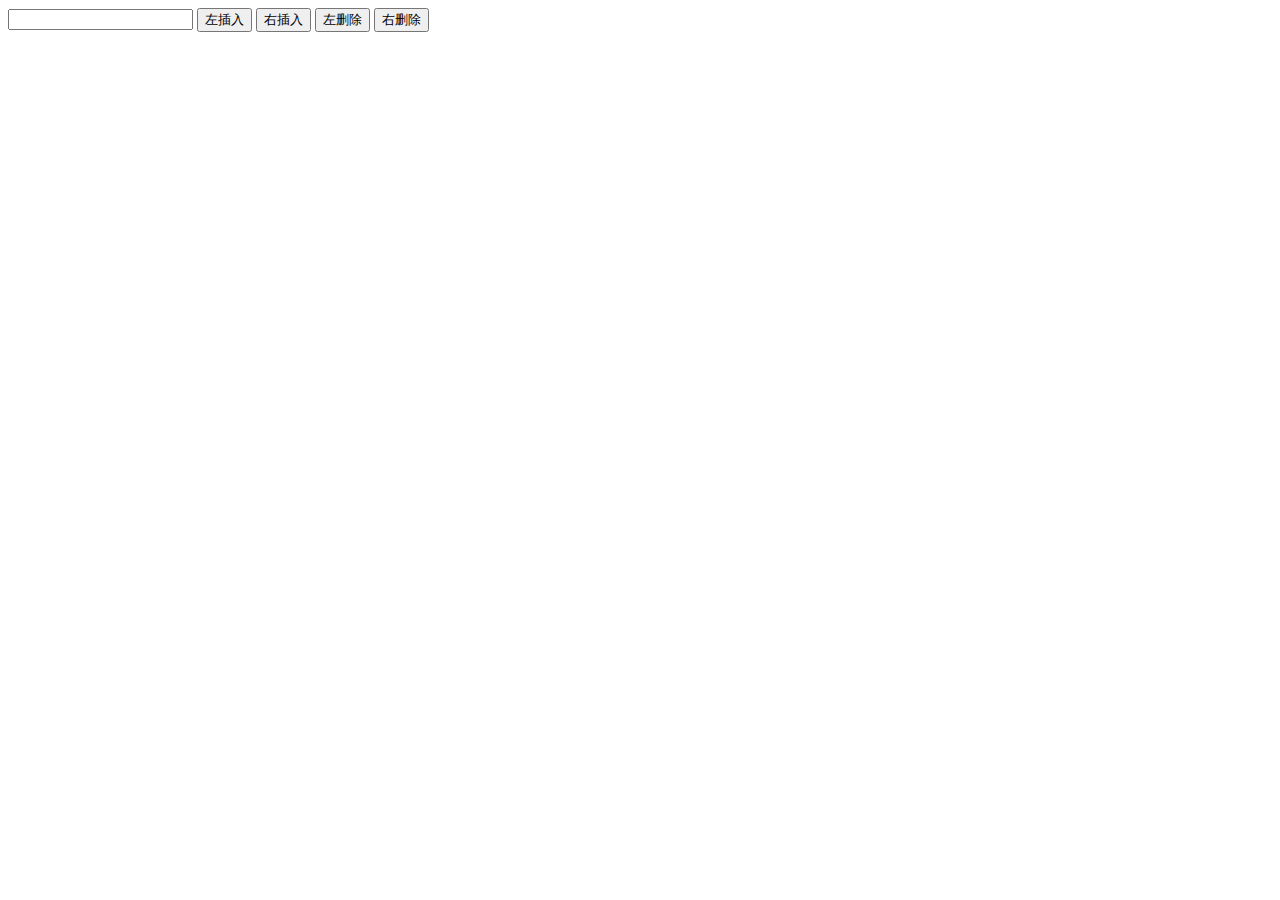
<file: 第二阶段/lession2_18/index.html>
<!DOCTYPE html>
<html lang="en">

<head>
	<meta charset="UTF-8">
	<title>模拟队列</title>
	<style>
		.box ul {
			margin: 0;
			padding: 0;
		}
		.box ul li {
			display: inline-block;
			background-color: red;
			font-size: 20px;
			color: white;
			padding: 0 10px;
			height: 50px;
			margin: 10px 5px;
			text-align: center;
			line-height: 50px;
			cursor: pointer;
		}
	</style>
</head>

<body>
	<div class="ctrl">
		<input type="text" id="screen">
		<button value="left-in">左插入</button>
		<button value="right-in">右插入</button>
		<button value="left-out">左删除</button>
		<button value="right-out">右删除</button>
	</div>
	<div class="box">
		<ul></ul>
	</div>
	<script>
		var screen = document.getElementById('screen');
		var btn = document.getElementsByClassName('button');
		var ctrl = document.getElementsByClassName('ctrl')[0];
		var ul = document.getElementsByTagName('ul')[0];
		ctrl.addEventListener('click', function(e){
			if(e.target.tagName == "BUTTON"){
				if(e.target.value == 'left-in' || e.target.value == 'right-in'){
					var newNode = document.createElement('li');
					newNode.innerHTML = screen.value.trim();
					if(screen.value.trim().length <= 0) {
						alert('输入为空');
						return false;
					}
					if(e.target.value == 'left-in'){
						ul.insertBefore(newNode, ul.firstChild);
					}else{
						ul.appendChild(newNode);
					}
					screen.value = null;
				}else{
					if(ul.hasChildNodes()){
						if(e.target.value == 'left-out'){
							alert(ul.firstChild.innerHTML);
							ul.removeChild(ul.firstChild);
						}
						else{
							alert(ul.lastChild.innerHTML);
							ul.removeChild(ul.lastChild);
						}
					}else{
						alert('队列为空');
						return false;
					}					
				}
			}			
		});
		ul.onmouseover = function () {
			var li = ul.getElementsByTagName('li');
			for (var i=0; i<li.length; i++) {
					li[i].onclick = function(){
						ul.removeChild(this);
				}
			}
		}
	</script>
</body>
</html>
</file>
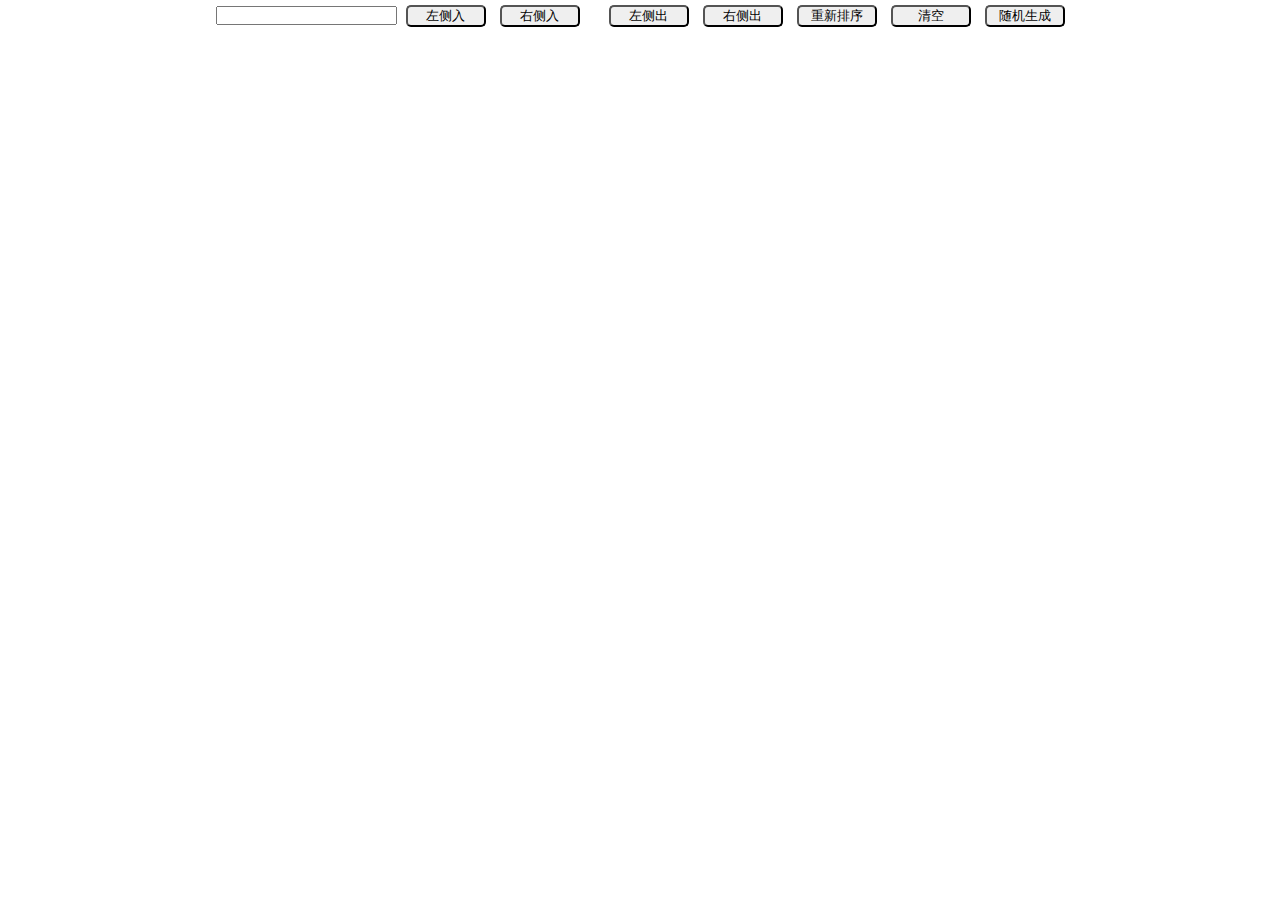
<file: 第二阶段/lession2_19/index.html>
<!DOCTYPE html>
<html>
	<head>
		<meta charset="UTF-8">
		<title></title>
		<link rel="stylesheet" type="text/css" href="css/main.css"/>
	</head>
	<body>
		<div id="container">
		<div id="top">
		    <input type="text" id="text">
		    <button id="bt1">左侧入</button>   
		    <button id="bt2">右侧入</button>
		    <button id="bt3">左侧出</button>
		    <button id="bt4">右侧出</button>
		    <button id="bt5">重新排序</button>
		    <button id="bt6">清空</button>
		    <button id="bt7">随机生成</button>
		</div>
		<div id="bottom" ></div>
		</div>
		<script type="text/javascript" src="js/main.js">
		</script>
	</body>
</html>
</file>
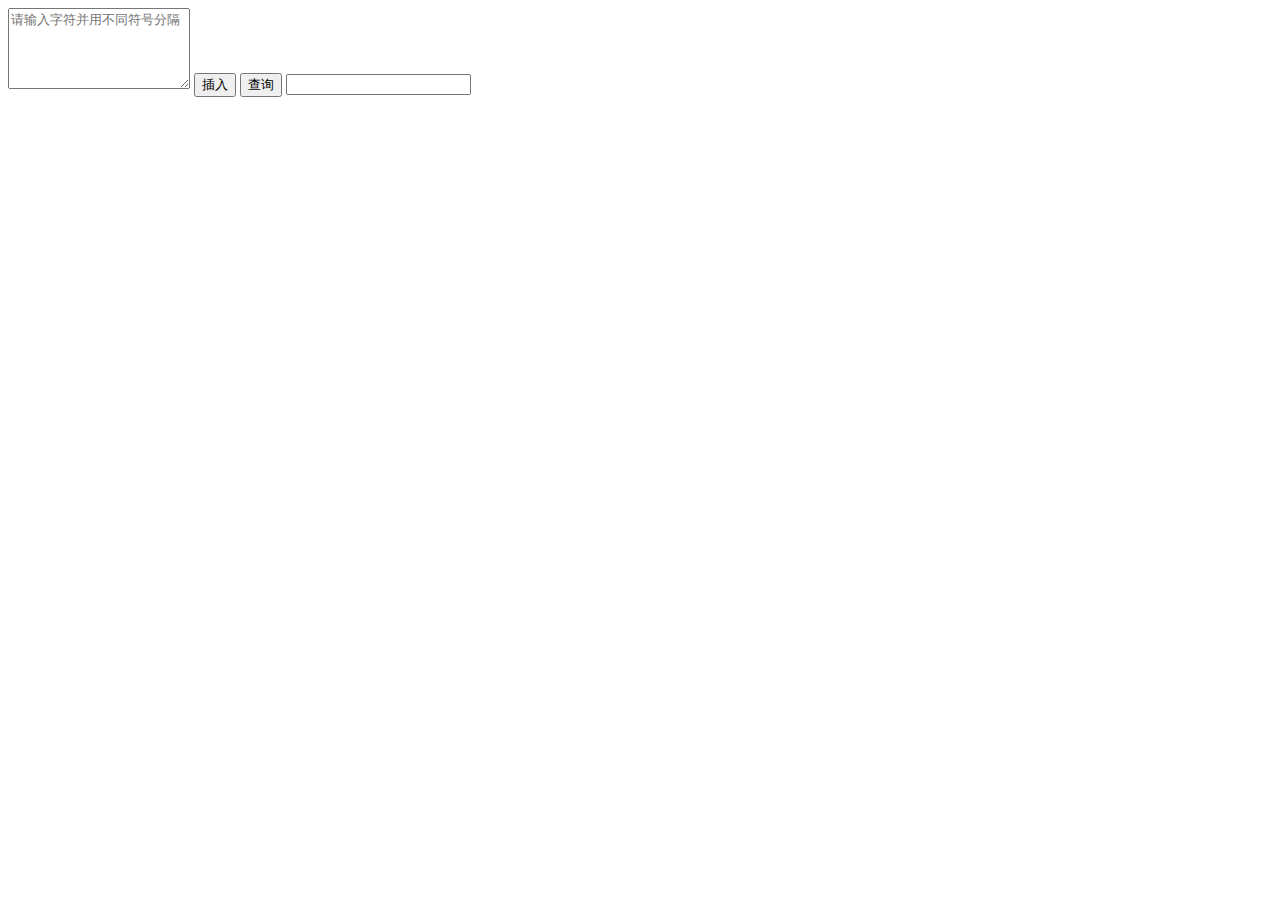
<file: 第二阶段/lession2_20/index.html>
<!DOCTYPE html>
<html>

<head>
    <title>task20</title>
    <meta charset="UTF-8">
    <style type="text/css">
    #result {
        display: -webkit-flex;
        display: -ms-flexbox;
        display: flex;
    }
    
    #result div {
        background-color: pink;
        height: 30px;
        line-height: 30px;
        min-width: 30px;
        text-align: center;
        margin: 5px;
    }
    
    #result span {
        background-color: red;
    }
    </style>
</head>

<body>
    <div class="ctrl">
        <textarea rows="5" cols="20" placeholder="请输入字符并用不同符号分隔" id="textArea"></textarea>
        <button id="insert">插入</button>
        <button id="search">查询</button>
        <input id="searchInput"></input>
    </div>
    <div id="result"></div>
    <script type="text/javascript">
    $ = function(el) {
        return document.querySelector(el);
    }

    var arrData = [];

    $('#insert').onclick = function() {
        var str = $('#textArea').value.trim();
        var arrWord = str.split(/[^0-9a-zA-Z\u4e00-\u9fa5]+/).filter(function(e) {
            if (e != null && e.length > 0) {
                return true;
            } else {
                return false;
            }
        });
        arrData = arrData.concat(arrWord);
		$('#textArea').value = "";
        render();
    }

    $('#search').onclick = function() {
        var str = $('#searchInput').value.trim();
        render(str);
    }

    function render(str) {
        $('#result').innerHTML = arrData.map(function(d) {
            if (str != null && str.length > 0) {
                d = d.replace(new RegExp(str, "g"), "<span class='select'>" + str + "</span>");
            }
            return '<div>' + d + '</div>';
        }).join('');
    }
    </script>
</body>

</html>
</file>
<file: 第一阶段/lession1_2/css/main.css>
body{
  font-family: "黑体";
  font-size: 14px;
  margin: 0px;
  border: 0px;
  background: #DEDEDE;
}
.header{
  height: 70px;
  width: 100%;
  background: #333333;
  display: table;
  vertical-align: middle;
  min-width: 700px;
}
.header span{
  display: table-cell;
  vertical-align: middle;
  height: 70px;
}
.header span img{
  margin-left: 35px;
  cursor: pointer;
}
nav ul{
  float: right;
  margin: 0px;
  padding: 0px;
}
nav ul li{
  line-height: 70px;
  float: left;
  margin-right: 20px;
}
nav ul li a{
  color: #FFF;
  text-decoration: none;
}
nav ul li a:hover{
  color:gray;
}
article,aside{
  margin-top: 40px;
  background-color: #FFF;
  margin-left: 40px;
  margin-right: 40px;
  padding: 20px;
  line-height: 1.5;
  margin-bottom: 20px;
  box-shadow: 2px 2px 2px #848484;
  min-width: 300px;
}
.color_gray{
  color: gray;
}
.text_indent{
  text-indent: 2em;
}
.no_list{
  list-style: none;
}
figure{
  height:180px;
  width: 240px;
  border: 1px solid #aaa;
  text-align: center;
  padding-bottom: 10px;
  margin-bottom: 20px;
}
.tab{
  height: 190px;
}
table{
  width: 100%;
  margin: 0 auto;
  border-color: #ccc;
  border-collapse:collapse;
}
thead{
  color: white;
  background: #333;
}
tfoot{
  background: #ccc;
}
tfoot{
  font-weight: bold;
}
ol>li{
  font-weight: bold;
}
.aside{
  padding-left: 10px;
  border-left: 3px #ccc solid;
}
form{
  width: 100%;
  min-width: 300px;
}
form>div{
  margin: 10px 0;
}
.bot{
  vertical-align: bottom;
}
.input_message{
  width: 30%;
  text-align: right;
  display:inline-block;
  margin-right: 10px;
  margin-top: 10px;
  vertical-align: top;
  margin-bottom: 0px;
}
.input_messages{
  width: 30%;
  text-align: right;
  display:inline-block;
  margin-right: 10px;
  margin-top: 10px;
  margin-bottom: 0px;
}
.demand{
  font-size: 13px;
  color: gray;
  margin-left: 31.5%;
  margin-top: 10px;
}
textarea{
  margin-top: 10px;
  width: 50%;
  height: 100px;
}
input[type='submit']{
  width: 100%;
  height: 40px;
  background: #3355D0;
  color: #fff;
  cursor: pointer;
  border-radius: 8px;
  border:1px solid #3355D0;
  font-weight: 800;
}
footer{
  width: 100%;
  height: 60px;
  text-align: center;
  background: #000;
  color: #fff;
  font-weight: 500;
  font-size: 14px;
  line-height: 60px;
}
.name{
  color: #fff;
  cursor: pointer;
  text-decoration: none;
}
</file>
<file: 第一阶段/lession1_3/css/main.css>
body{
  padding: 20px;
  font-family: "微软雅黑";
  font-size: 15px;
}
h2{
  margin: 0px;
}
.box{
	margin: 0 auto;
    padding: 20px;
    background: #eee;
    border: 1px solid #999;
    overflow: auto;
    min-width: 600px;
}
#div1{
	float: left;
    padding: 20px;
    width: 160px;
    background: #fff;
    border: 1px solid #999;
}
#div2{
	padding: 20px;
	margin-left: 220px;
	margin-right: 140px;
	background: #fff;
	border: 1px solid #999;
}
#div3{
	width: 120px;
	float: right;
	background: #fff;
	border: 1px solid #999;
}
.team_logo{
  float: left;
}
.team_name{
  width: 180px;
  font-size: 13px;
  font-weight: bold;
  text-align: center;
}
.members_logo{
  background: #fff;
  display: block;
  margin: 20px;
  border: 1px solid #999;
}
</file>
<file: 第一阶段/lession1_4/css/main.css>
body {
	margin: 0;
	padding: 0;
}
.box {
	width: 400px;
	height: 200px;
	background: #AAAAAA;
	position: absolute;
	left: 50%;
	margin-left: -200px;
	top: 50%;
	margin-top: -100px;
}
.left_top {
 	width: 50px;
 	height: 50px;
 	border-radius: 0 0 50px 0;
 	position: absolute;
 	background-color: #FC0;
}
.right_bottom {
 	width: 50px;
 	height: 50px;
 	border-radius: 50px 0 0 0;
 	position: absolute;
 	background-color: #FC0;
 	right: 0;
 	bottom: 0;
}
.middle {
	position: absolute;
	width: 50px;
	height: 50px;
	left: 50%;
	margin-left: -25px;
	top: 50%;
	margin-top: -25px;
	border-radius: 25px;
	background-color: #FC0;
}
</file>
<file: 第一阶段/lession1_5/css/main.css>
body{
  font-family: "黑体";
  font-size: 14px;
  margin: 0px;
  border: 0px;
  background: #DEDEDE;
  min-width: 750px;
}
.header{
  height: 70px;
  width: 100%;
  background: #333333;
  display: table;
  vertical-align: middle;
  min-width: 700px;
}
.header span{
  display: table-cell;
  vertical-align: middle;
  height: 70px;
}
.header span img{
  margin-left: 35px;
  cursor: pointer;
}
nav ul{
  float: right;
  margin: 0px;
  padding: 0px;
}
nav ul li{
  line-height: 70px;
  float: left;
  margin-right: 20px;
}
nav ul li a{
  color: #FFF;
  text-decoration: none;
}
nav ul li a:hover{
  color:gray;
}
article{
  margin-top: 40px;
  background-color: #FFF;
  margin-left: 40px;
  margin-right: 450px;
  padding: 20px;
  line-height: 1.5;
  margin-bottom: 20px;
  box-shadow: 2px 2px 2px #848484;
}
aside{
  background: #fff;
  float: right;
  width: 350px;
  margin-top: 40px;
  margin-right: 20px;
  padding: 20px;
  box-shadow: 2px 2px 2px #848484;
}
.color_gray{
  color: gray;
}
.text_indent{
  text-indent: 2em;
}
.no_list{
  list-style: none;
}
figure{
  height:120px;
  width: 140px;
  border: 1px solid #aaa;
  text-align: center;
  padding-bottom: 10px;
  margin-bottom: 20px;
  display: inline-block;
}
figcaption{
  padding: 5px;
}

table{
  width: 100%;
  margin: 0 auto;
  border-color: #ccc;
  border-collapse:collapse;
}
thead{
  color: white;
  background: #333;
}
tfoot{
  background: #ccc;
}
tfoot{
  font-weight: bold;
}
ol>li{
  font-weight: bold;
}
.aside{
  padding-left: 10px;
  border-left: 3px #ccc solid;
}
form{
  width: 100%;
  min-width: 300px;
}
form>div{
  margin: 10px 0;
}
.bot{
  vertical-align: bottom;
}
.input_message{
  width: 30%;
  text-align: right;
  display:inline-block;
  margin-right: 10px;
  margin-top: 10px;
  vertical-align: top;
  margin-bottom: 0px;
}
.input_messages{
  width: 30%;
  text-align: right;
  display:inline-block;
  margin-right: 10px;
  margin-top: 10px;
  margin-bottom: 0px;
}
.demand{
  font-size: 13px;
  color: gray;
  margin-left: 31.5%;
  margin-top: 10px;
}
textarea{
  margin-top: 10px;
  width: 50%;
  height: 100px;
}
input[type='submit']{
  width: 100%;
  height: 40px;
  background: #3355D0;
  color: #fff;
  cursor: pointer;
  border-radius: 8px;
  border:1px solid #3355D0;
  font-weight: 800;
}
footer{
  width: 100%;
  height: 60px;
  text-align: center;
  background: #000;
  color: #fff;
  font-weight: 500;
  font-size: 14px;
  line-height: 60px;
}
.name{
  color: #fff;
  cursor: pointer;
  text-decoration: none;
}
</file>
<file: 第一阶段/lession1_6/css/main.css>
body {
	margin: 0;
	padding: 0;
	background-color: #44565C;
	color:#767777;
	font-size: 12px;
	font-family: "Microsoft YaHei";
	margin: 0 auto;
}
#contains {
	width: 892px;
	height: 1386px;
	background: #fff;
	margin: 0 auto;
	padding: 0 44px;
}
header .header_logo{
	width: 110px;
	height: 61px;
	background-color: #db3e75;
	position: relative;
}
header .header_logo p{
	color:#fff;
	position: absolute;
	margin-left: 4px;
	bottom: 2px;
}
header{
	margin-bottom: 30px;
	position:relative;
}
header .header_time{
	color:#d45d5c;
	font-family: "SimHei";
	position: absolute;
	right:0px;
	bottom:5px;
}
header .header_bottom{
	border: 2px #938e8c solid;
	margin-top: 0;
}
</file>
<file: 第二阶段/lession2_19/css/main.css>
*{
    margin: 0px;
    padding: 0px;
}
#container{
    width: 900px;
    margin: 0 auto;
    text-align: center;
}
#top{
    margin-left: 5px;
}
button{
    width: 80px;
    border-radius: 5px;
    margin: 5px;
}
#bt2{
    margin-right: 20px;
}
.bottomDiv{
    flex: 1;
    color:#FFF;
    margin:0 1px;
    font-size: 10px;
    background: red;
}
#bottom{
    width: 98%;
    height: 200px;
    display: flex;
    justify-content:center;
    align-items: flex-end;/*在交叉轴上底部对齐*/
    margin: 10 auto;
    padding: 10px;
}
</file>
